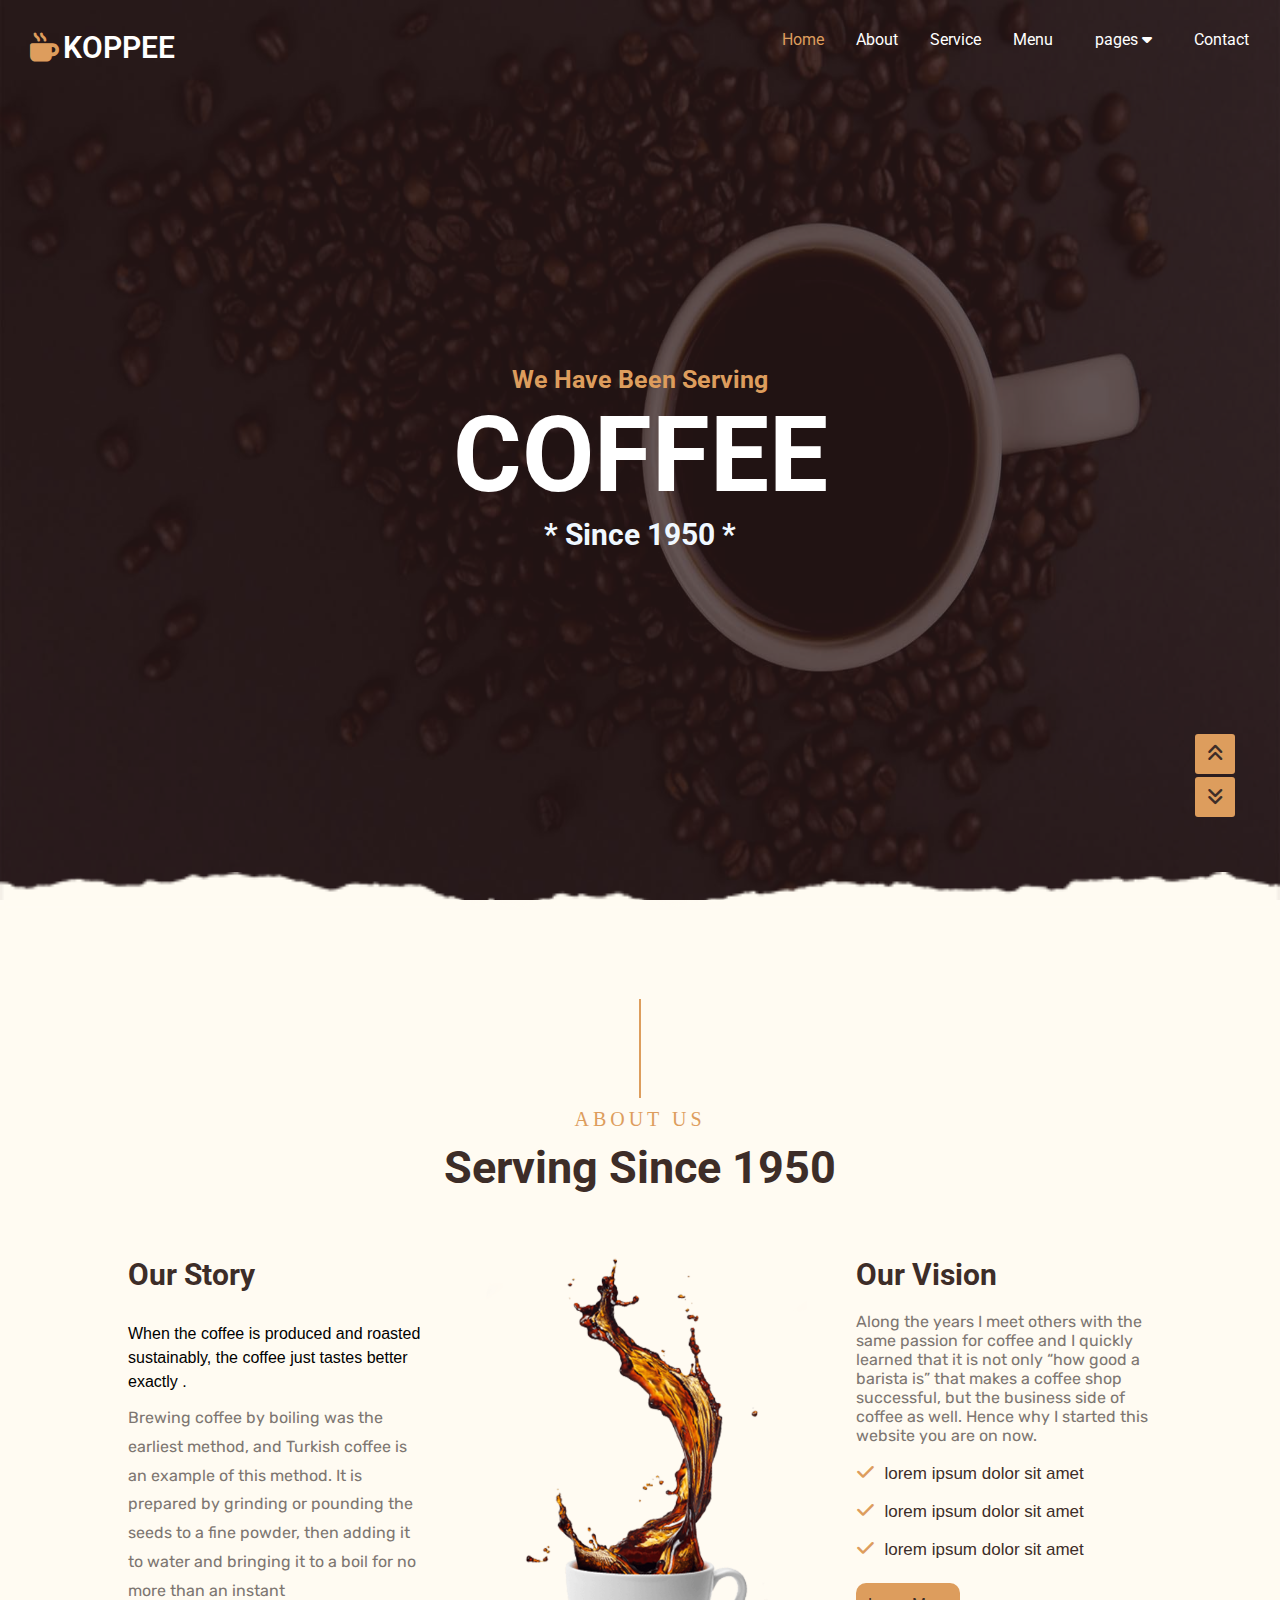
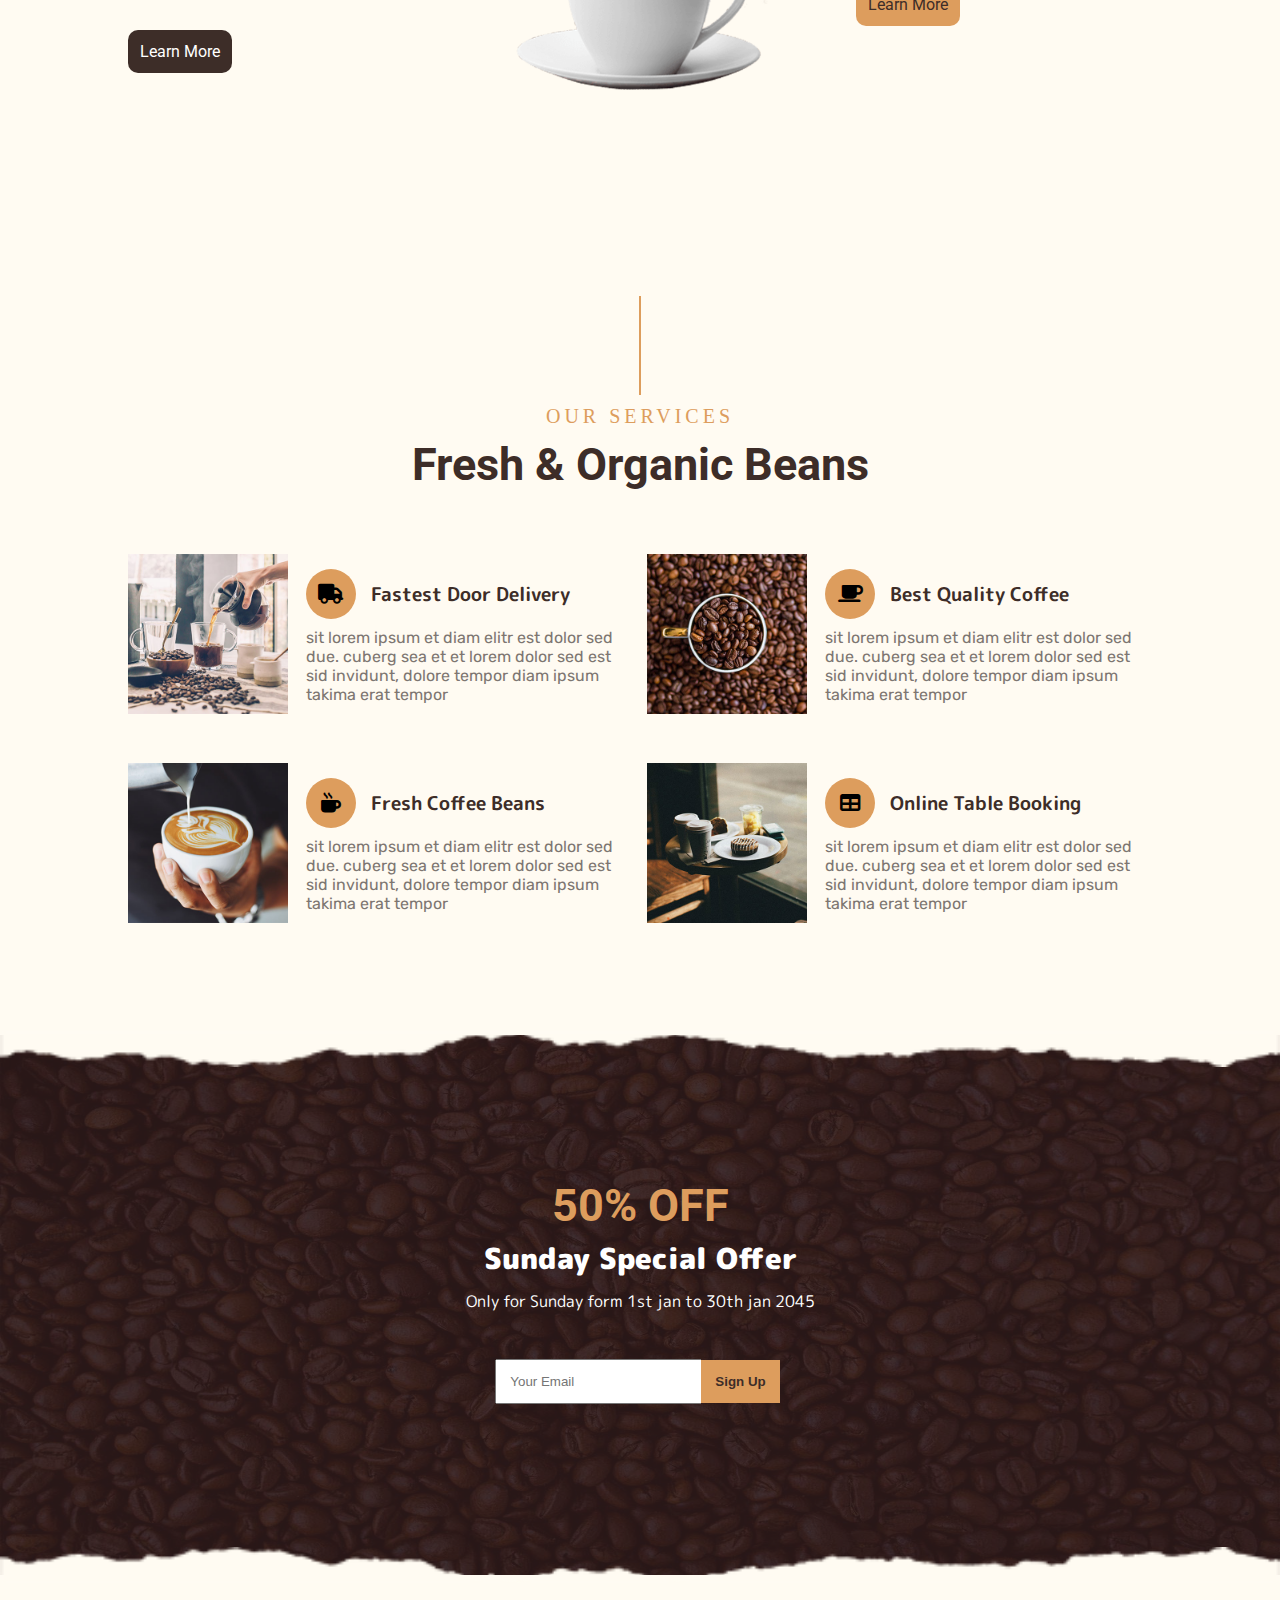
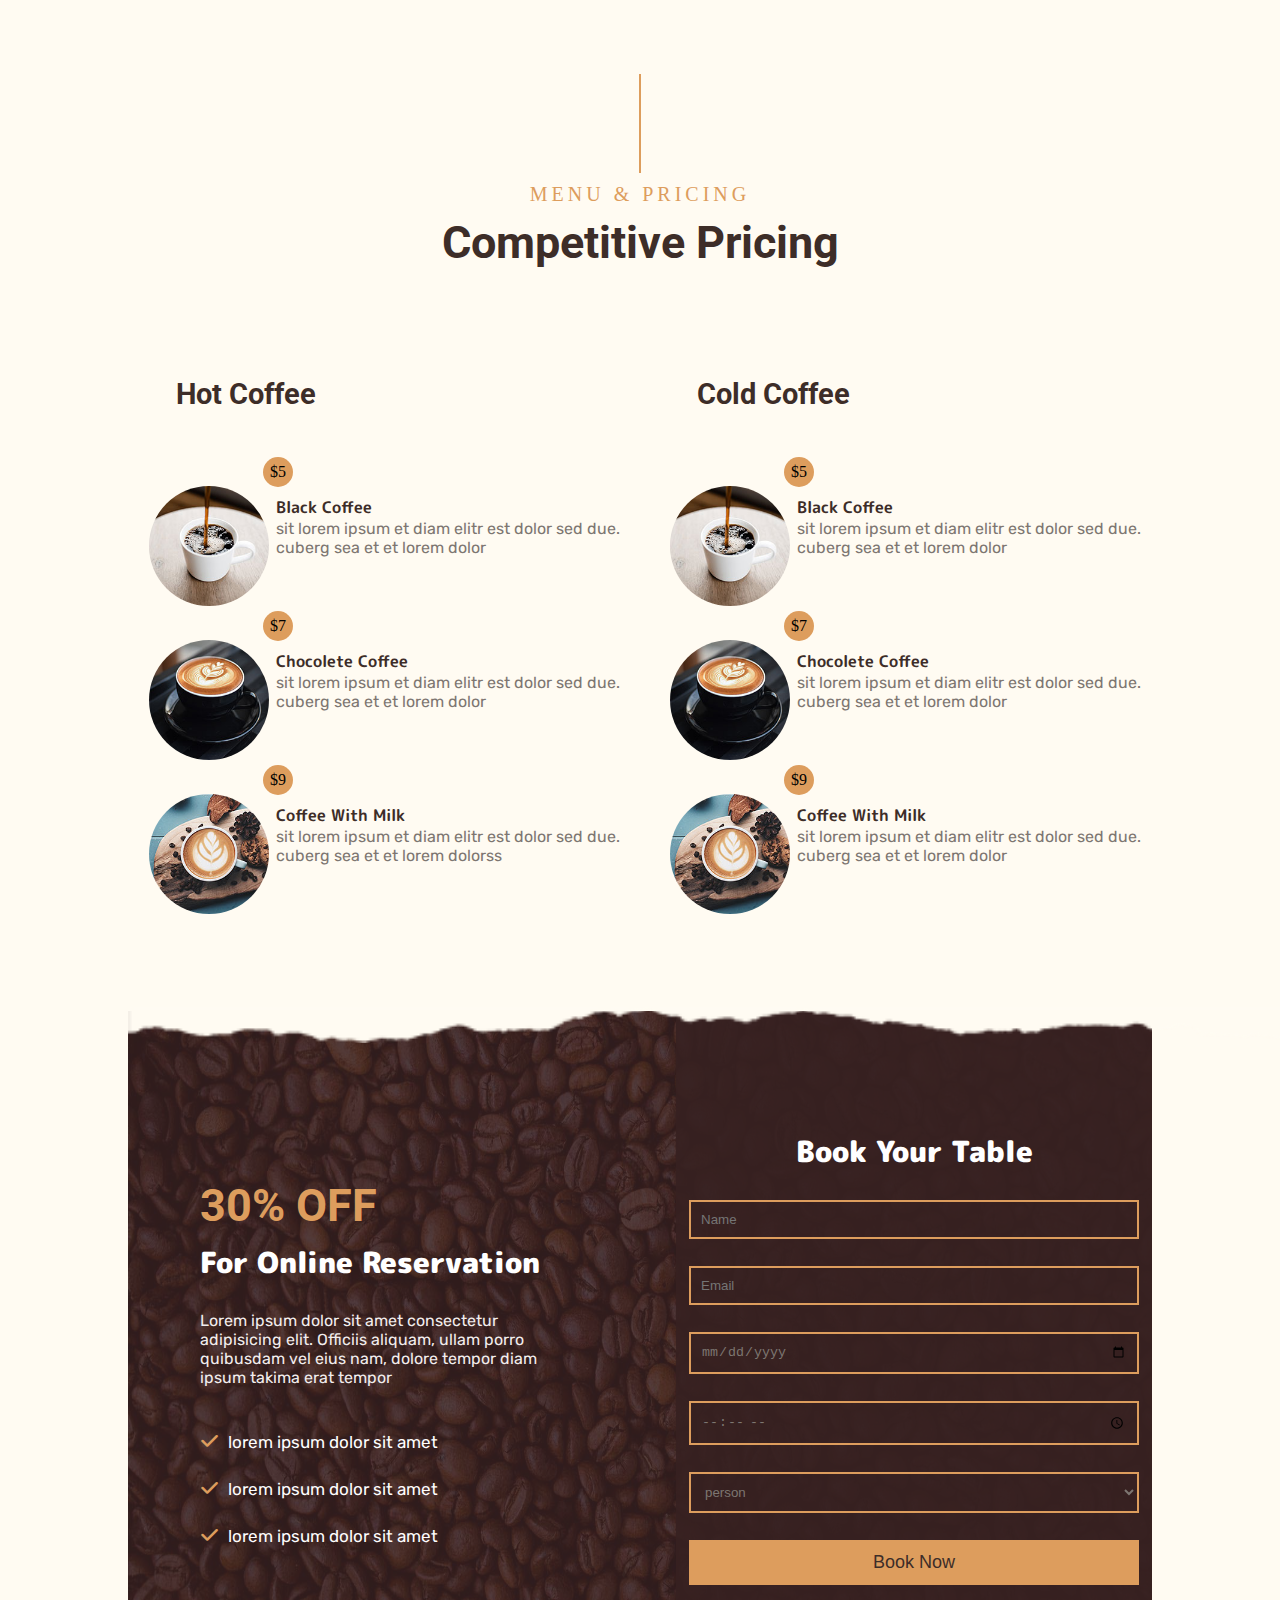
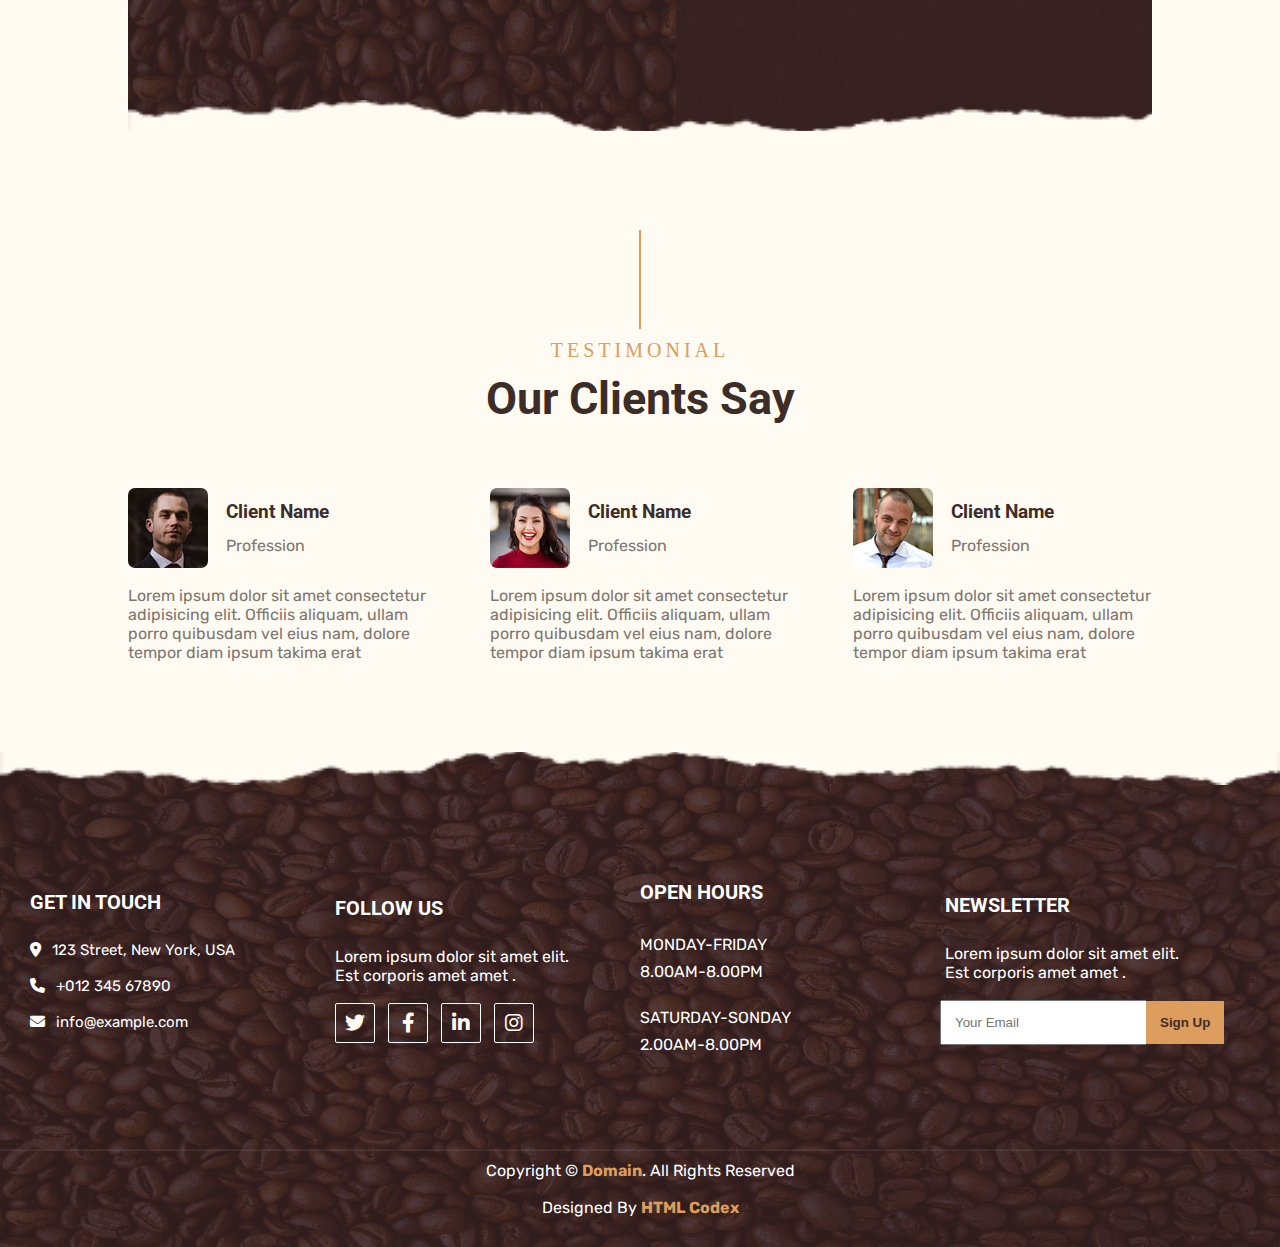
<file: index.html>
<!DOCTYPE html>
<html lang="en">
<head>
    <meta charset="UTF-8">
    <meta http-equiv="X-UA-Compatible" content="IE=edge">
    <meta name="viewport" content="width=device-width, initial-scale=1.0">
    <title>home</title>
    <link rel="preconnect" href="https://fonts.googleapis.com">   
    <link rel="preconnect" href="https://fonts.gstatic.com" crossorigin>
    <link href="https://fonts.googleapis.com/css2?family=Roboto:wght@700&display=swap" rel="stylesheet">
    <link rel="preconnect" href="https://fonts.googleapis.com">
    <link rel="preconnect" href="https://fonts.googleapis.com">
    <link rel="preconnect" href="https://fonts.gstatic.com" crossorigin>
    <link href="https://fonts.googleapis.com/css2?family=M+PLUS+Rounded+1c:wght@700&display=swap" rel="stylesheet">
    <link rel="preconnect" href="https://fonts.googleapis.com">
    <link rel="preconnect" href="https://fonts.gstatic.com" crossorigin>
    <link href="https://fonts.googleapis.com/css2?family=M+PLUS+Rounded+1c:wght@700&family=Rubik:wght@300&display=swap" rel="stylesheet">
    <link rel="stylesheet" href="./css/all.min.css">
    <link rel="stylesheet" href="./css/style.css">
</head>
<body>

   <!-- start header  -->
   <header> 
          <!-- start div==>background color of head -->
    <div class="bg">
       
    <!-- start nav -->
    <nav>
       <div class="logo">
        <i class="fa-solid fa-mug-hot"></i>
       <a href="#">Koppee</a>
      
       </div> 
       <input class="menu-icon" type="checkbox" id="check" />
       <label for="check">
           <i class="fas fa-bars fa-beat" id="bars"></i>
           <!-- <i class="fa-solid fa-xmark fa-beat-fade" id="cancel"></i> -->
       </label>
       
        <ul>
          <div class="ul-bg">
            <li><a class="mark" href="#">Home</a></li>
            <li><a href="about.html">About</a></li>
            <li><a href="service.html">Service</a></li>
            <li><a href="menu.html">Menu</a></li>
            <li class="list">
                <a class="saka" href="#">pages <i class="fa-solid fa-caret-down"></i></a>
                <div class="pages">
                    <p><a href="reservation.html">Reservation</a></p>
                   <p><a href="testimonial.html">Testimonial</a></p>
                </div>          
            </li>
            <li><a href="contact.html">Contact</a></li>
          </div>
        </ul>
      
    </nav>
    <!-- end nav -->
    <div class="introduction">
        <h3>we have been serving</h3>
        <h1>coffee</h1>
        <h2>* since 1950 *</h2>
    </div>
      
   

   
    </div>
    <!-- end div==>background color of head -->
    <div class="img_bottom">
      <img src="./img/overlay-bottom.png" alt="notfound">
     </div>
    
   </header>
   <!-- end header  -->
     <!-- start about section -->
   <section class="about">
    <!-- start about-us -->
    <div class="about_us repeat">
        <div class="col"></div>
        <p>about us</p>
        <h2>serving since 1950</h2>
    </div>
    <!-- end about-us -->
    <!-- start about_vision -->
    <div class="about_vision">
    <div class="our-story">
        <h3>our story</h3>
        <h4>When the coffee is produced and roasted sustainably, 
            the coffee just tastes better exactly . 
        </h4>
        <p>
            Brewing coffee by boiling was the earliest method, 
            and Turkish coffee is an example of this method.
             It is prepared by grinding or pounding the seeds to a fine powder,
              then adding it to water and bringing it to a boil for no more than an instant 
            
        </p>
        <a href="">learn more</a>
    </div>
    <div class="center">
        <img src="./img/about.png" alt="not found">
    </div>
    <div class="our-vision">
        <h3>our vision</h3>
        <p>
            Along the years I meet others with the same passion for coffee and I
             quickly learned that it is not only “how good a barista is” 
            that makes a coffee shop successful, but the business side of coffee as well.
            Hence why I started this website you are on now. 
        </p>
        <ul class="douple">
            <li><i class="fa-solid fa-check"></i>lorem ipsum dolor sit amet</li>
            <li><i class="fa-solid fa-check"></i>lorem ipsum dolor sit amet</li>
            <li><i class="fa-solid fa-check"></i>lorem ipsum dolor sit amet</li>
        </ul>
        <a href="">learn more</a>
     </div>
    </div>
   </section>
    <!-- end about section -->
    <!-- start service section -->
    <section class="service">
        <div class="service_us repeat">
            <div class="col"></div>
            <p>our services</p>
            <h2>fresh & organic beans</h2>
        </div>
        <div class="types">
                               <!-- start  row 1 in types -->
                    <div class="service-img">
                      <img src="./img/service-1.jpg" alt="">
                    </div>
                    
                  <div class="service-inform">
                    <div class="line1">
                    <i class="fa-solid fa-truck"></i>
                    <h3>fastest door delivery</h3>
                    </div>
                    <p>sit lorem ipsum et diam elitr est dolor sed due. cuberg sea et et lorem dolor sed est sid invidunt, dolore tempor diam ipsum takima erat tempor</p>
                  </div>     
                  
                    <div class="service-img">   
                       <img src="./img/service-2.jpg" alt="">
                    </div>
                    
                  <div class="service-inform">
                    <div class="line1">
                    <i class="fa-solid fa-mug-saucer"></i> 
                     <h3>best quality coffee</h3>
                   </div>
                   <p>sit lorem ipsum et diam elitr est dolor sed due. cuberg sea et et lorem dolor sed est sid invidunt, dolore tempor diam ipsum takima erat tempor</p>
                  </div>     
                  <!-- end  row 1 in types -->
                  <!-- start  row 2 in types service -->
                    <div class="service-img">
                     <img src="./img/service-3.jpg" alt="">
                    </div> 
                    
                   <div class="service-inform">
                    <div class="line1">     
                      <i class="fa-solid fa-mug-hot"></i>
                      <h3>fresh coffee beans</h3>
                     </div>
                     <p>sit lorem ipsum et diam elitr est dolor sed due. cuberg sea et et lorem dolor sed est sid invidunt, dolore tempor diam ipsum takima erat tempor</p>
                   </div>   
        
                   <div class="service-img">
                     <img src="./img/service-4.jpg" alt="">
                   </div>
                    
                    <div class="service-inform">
                      <div class="line1">
                        <i class="fa-solid fa-table"></i>
                       <h3>online table booking</h3>
                      </div>
                      <p>sit lorem ipsum et diam elitr est dolor sed due. cuberg sea et et lorem dolor sed est sid invidunt, dolore tempor diam ipsum takima erat tempor</p>
                    </div>    
                     <!-- end  row 2 in types service -->
        <!-- end service types -->
        </div>

       

        <div class="service-offer">
            <div class="bg-color">
             

              <div class="img_bottom">
                <img src="./img/overlay-top.png" alt="notfound">
               </div> 
                          <!-- start main offer -->
              <div class="main-offer">
                <div class="offer">
                    <h2>50% off</h2>
                    <h3>sunday special offer</h3>
                    <p>Only for Sunday form 1st jan to 30th jan 2045</p>
                </div>
                <div class="form-offer">
                 <form action="" >
                    <input class="email" type="email" placeholder="Your Email" required>
                    <input class="submit" type="submit" value="Sign Up">
                 </form>
                </div>
            </div>  
             <!-- end main offer -->
            
              
            </div>     
            <!-- end service offer -->
              <div class="img_top">
                <img src="./img/overlay-bottom.png" alt="notfound">
              </div>
        </div> 
        <!-- end div bg-color -->
       
    </section>
    <!-- end section service -->

    <!-- start section menu -->
    <section class="menu">

         <div class="repeat">
            <div class="col"></div>
            <p>menu & pricing</p>
            <h2>competitive pricing</h2>
         </div>
         <!-- start menu contant -->
       <div class="menu-contant">
          <div class="hot-coffee">
            <h3>hot coffee</h3>
          </div>
          <div class="cold-coffee">
            <h3>cold coffee</h3>
          </div>
          <!-- end row 1 -->
          <div class="img-coffee">
            <img src="./img/menu-1.jpg" alt="notfound">
            <div class="salary">$5</div>
          </div>

          <div class="lorem">
            <h4>black coffee</h4>
            <p>sit lorem ipsum et diam elitr est dolor sed due. cuberg sea et et lorem dolor</p>
          </div>

          <div class="img-coffee">
            <img src="./img/menu-1.jpg" alt="notfound">
            <div class="salary">$5</div>
          </div>

          <div class="lorem">
            <h4>black coffee</h4>
            <p>sit lorem ipsum et diam elitr est dolor sed due. cuberg sea et et lorem dolor</p>
          </div>

           <!-- end row2 -->
             
           <div class="img-coffee">
            <img src="./img/menu-2.jpg" alt="notfound">
            <div class="salary">$7</div>
          </div>

          <div class="lorem">
            <h4>chocolete coffee</h4>
            <p>sit lorem ipsum et diam elitr est dolor sed due. cuberg sea et et lorem dolor</p>
          </div>

          <div class="img-coffee">
            <img src="./img/menu-2.jpg" alt="notfound">
            <div class="salary">$7</div>
          </div>

          <div class="lorem">
            <h4>chocolete coffee</h4>
            <p>sit lorem ipsum et diam elitr est dolor sed due. cuberg sea et et lorem dolor</p>
          </div>
          <!-- end row 3 -->
          <div class="img-coffee">
            <img src="./img/menu-3.jpg" alt="notfound">
            <div class="salary">$9</div>
          </div>

          <div class="lorem">
            <h4>coffee with milk</h4>
            <p>sit lorem ipsum et diam elitr est dolor sed due. cuberg sea et et lorem dolorss</p>
          </div>

          <div class="img-coffee">
            <img src="./img/menu-3.jpg" alt="notfound">
            <div class="salary">$9</div>
          </div>

          <div class="lorem">
            <h4>coffee with milk</h4>
            <p>sit lorem ipsum et diam elitr est dolor sed due. cuberg sea et et lorem dolor</p>
          </div>
          <!-- end row 4 -->


       </div>
       <!-- end menu contant -->
    
    </section>
     <!-- end section menu -->

     <!-- start section pages -->
       
     <section class="main-pages">

      <!-- start reservation -->
      <div class="reservation">

         <!-- start bg-color2 -->
         <div class="bg-color2">
                 
          <div class="img_bottom">
            <img src="./img/overlay-top.png" alt="notfound">
           </div>
     
        <!-- <div class="img_bottom">
          <img src="./img/overlay-top.png" alt="notfound">
         </div>  -->
      
         <!-- start online reservation -->
        <div class="online-reservation">
                <!-- start container -->
            <div class="container">
              <h2>30% off</h2>
              <h3>for online reservation</h3>
              <p>Lorem ipsum dolor sit amet consectetur adipisicing elit. Officiis aliquam, ullam porro quibusdam vel eius nam, dolore tempor diam ipsum takima erat tempor </p>
              <ul class="douple">
                <li><i class="fa-solid fa-check"></i>lorem ipsum dolor sit amet</li>
                <li><i class="fa-solid fa-check"></i>lorem ipsum dolor sit amet</li>
                <li><i class="fa-solid fa-check"></i>lorem ipsum dolor sit amet</li>
            </ul>

            </div>
            <!-- end container -->
               
        </div>
        <!-- end online-reservation -->

                <!-- start form-reservation -->
        <div class="form-reservation">
          
          <h3>book your table</h3>
          <form action="">

           <div> <input type="text" placeholder="Name" required > </div>
           <div> <input type="email" placeholder="Email" required> </div>
           <div> <input type="date" placeholder="Date" value="Time"> </div>
           <div> <input type="time" placeholder="Time" value="Time"> </div>
           <div><select  >
            <option selected>person</option>
            <option class="opt">person 1</option>
            <option>person 2</option>
            <option>person 3</option>
            <option>person 4</option>
           </select>
          </div>
           <div> <input id="sub" type="submit" value="Book Now"> </div>

          </form>
  
        </div>
        <!-- end form-reservation -->

        
        <div class="img_top">
          <img src="./img/overlay-bottom.png" alt="notfound">
         </div>
      </div>
       <!-- end bg-color2 -->
      </div>
      <!-- end reservation -->
      <!-- start section Testimonial -->
      <div class="testimonial">
       
        <div class="repeat">
          <div class="col"></div>
          <p>testimonial</p>
          <h2>our clients say</h2>
       </div>
                   <!-- start our clinets div -->
        <div class="our-clients">
                         <!-- start div total ==> contain any client off three -->
          <div class="total">
            <div class="img-name">
              <img src="./img/testimonial-4.jpg" alt="">
              <div class="name">
                <h3>client name</h3>
                <p>profession</p>
              </div>
            </div>
            <p >Lorem ipsum dolor sit amet consectetur adipisicing elit. Officiis aliquam, ullam porro quibusdam vel eius nam, dolore tempor diam ipsum takima erat </p>
          </div>

          <!-- start div total ==> contain any client off three -->
          <div class="total">
            <div class="img-name">
              <img src="./img/testimonial-1.jpg" alt="">
              <div class="name">
                <h3>client name</h3>
                <p>profession</p>
              </div>
            </div>
            <p >Lorem ipsum dolor sit amet consectetur adipisicing elit. Officiis aliquam, ullam porro quibusdam vel eius nam, dolore tempor diam ipsum takima erat </p>
          </div>
                 <!-- start div total ==> contain any client off three -->
          <div class="total">
            <div class="img-name">
              <img src="./img/testimonial-2.jpg" alt="">
              <div class="name">
                <h3>client name</h3>
                <p>profession</p>
              </div>
            </div>
            <p >Lorem ipsum dolor sit amet consectetur adipisicing elit. Officiis aliquam, ullam porro quibusdam vel eius nam, dolore tempor diam ipsum takima erat </p>
          </div>
          <!-- end div total ==> contain any client off three -->

        </div>
        <!-- end our clinets div -->
      </div>
      <!-- end section Testimonial -->
     </section>
     <!-- end section pages -->
     <!-- start footer -->
     <footer id="down-arrow">
      
        <div class="bg-color2">
           <div class="img_bottom">
            <img src="./img/overlay-top.png" alt="notfound">
           </div>
          <!-- start container list==>foot -->
          <div class="foot">
            <div class="list list1">
              <h2>get in touch</h2>
              <ul>
                <li><i class="fa-solid fa-location-dot"></i> 123 Street, New York, USA</li>
                <li><i class="fa-solid fa-phone"></i> +012 345 67890</li>
                <li><i class="fa-solid fa-envelope"></i> info@example.com</li>
              </ul>
            </div>
            <div class="list list2">
              <h2>follow us</h2>
              <p>Lorem ipsum dolor sit amet  elit. Est corporis amet amet .</p>
              <div class="icons">

               <a href=""><i class="fa-brands fa-twitter"></i></a> 
               <a href=""><i class="fa-brands fa-facebook-f"></i></a>
               <a href=""><i class="fa-brands fa-linkedin-in"></i></a> 
               <a href=""><i class="fa-brands fa-instagram"></i></a> 
              </div>


            </div>
            <div class="list list3">
              <h2>open hours</h2>
              <ul>
                <li>MONDAY-FRIDAY</li>
                <li>8.00AM-8.00PM</li>
                <br>
                <li>SATURDAY-SONDAY</li>
                <li>2.00AM-8.00PM</li>
              </ul>
            </div>
            <div class="list list4">
              <h2>Newsletter</h2>
               <p>Lorem ipsum dolor sit amet  elit. Est corporis amet amet .</p>
               <div class="form-offer">
                <form action="" >
                   <input class="email" type="email" placeholder="Your Email" required>
                   <input class="submit" type="submit" value="Sign Up">
                </form>
               </div>
            </div>
          </div>
          <hr>
             <!--end foot  -->
             <div class="end">
              <p>copyright &copy; <span>Domain</span>. all rights reserved</p>
              <p>designed by <span>HTML codex</span></p>
             </div>
        </div>

    <!-- end bg-color2 -->


     </footer>
     <!-- end footer -->

          <!-- botton arrows -->
     <div class="arrows">
      <div class="comeback-botton">
       <a href="index.html">
         <i class="fa-solid fa-angles-up fa-beat fa-xs"></i>
       </a>
      </div>

     <div class="down">
       <a href="#down-arrow">
        <i class="fa-solid fa-angles-down fa-beat fa-xs"></i>
       </a>
     </div>

     </div> 
    <!-- botton arrows -->
</body>
</html>
</file>
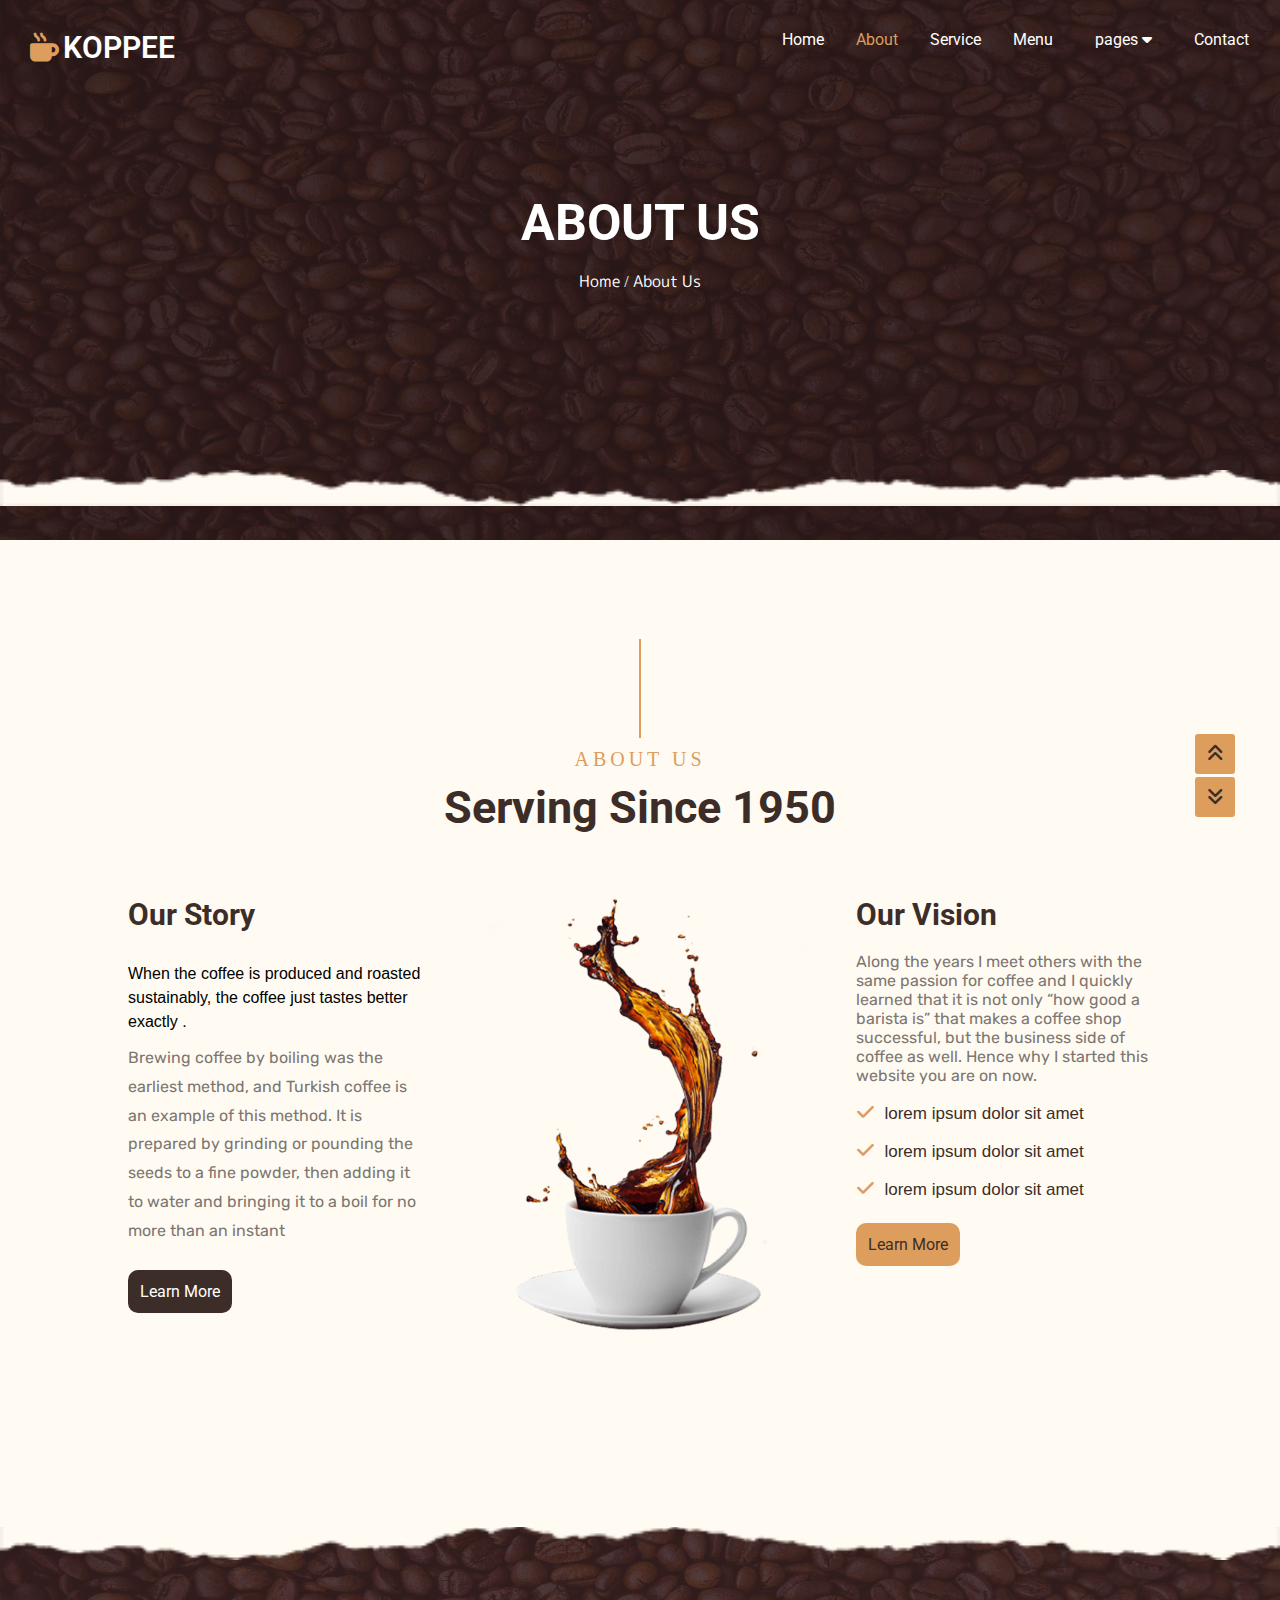
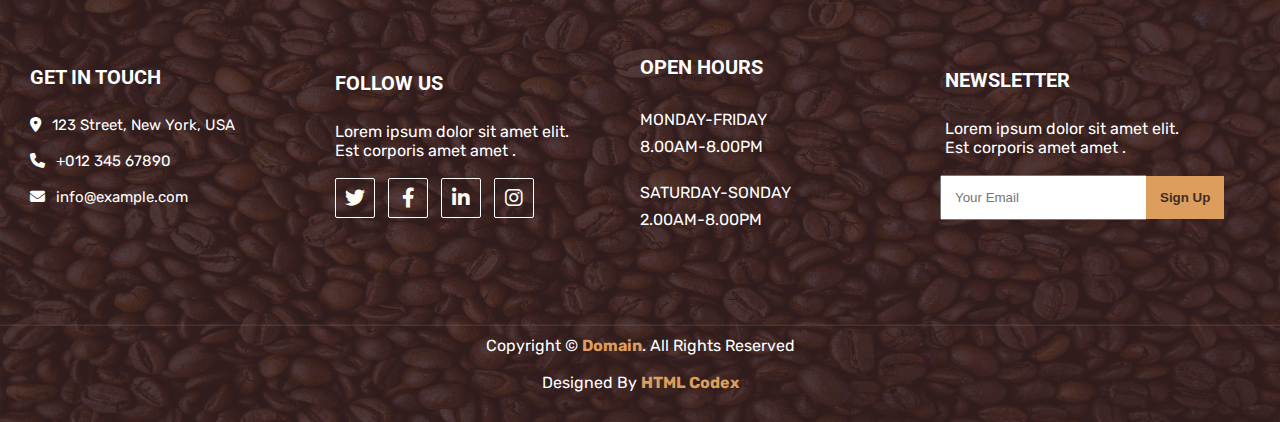
<file: about.html>
<!DOCTYPE html>
<html lang="en">
<head>
    <meta charset="UTF-8">
    <meta http-equiv="X-UA-Compatible" content="IE=edge">
    <meta name="viewport" content="width=device-width, initial-scale=1.0">
    <title>about</title>

          <!-- google fonts -->
    <link rel="preconnect" href="https://fonts.googleapis.com">   
    <link rel="preconnect" href="https://fonts.gstatic.com" crossorigin>
    <link href="https://fonts.googleapis.com/css2?family=Roboto:wght@700&display=swap" rel="stylesheet">
    <link href="https://fonts.googleapis.com/css2?family=M+PLUS+Rounded+1c:wght@700&display=swap" rel="stylesheet">
    <link href="https://fonts.googleapis.com/css2?family=M+PLUS+Rounded+1c:wght@700&family=Rubik:wght@300&display=swap" rel="stylesheet">
                <!-- icons file  -->
    <link rel="stylesheet" href="./css/all.min.css">
              
    <link rel="stylesheet" href="./css/style.css">
</head>
<body>

    <div class="navBar">
        <div class="bg-color2">
            <nav>
                <div class="logo">
                 <i class="fa-solid fa-mug-hot"></i>
                <a href="#">Koppee</a>
               
                </div> 
                <input class="menu-icon" type="checkbox" id="check" />
                <label for="check">
                    <i class="fas fa-bars fa-beat" id="bars"></i>
                    <!-- <i class="fa-solid fa-xmark fa-beat-fade" id="cancel"></i> -->
                </label>
                 <ul>
                    <div class="ul-bg">
                     <li><a href="index.html">Home</a></li>
                     <li><a class="mark" href="about.html">About</a></li>
                     <li><a href="service.html">Service</a></li>
                     <li><a href="menu.html">Menu</a></li>
                     <li class="list">
                         <a class="saka" href="#">pages <i class="fa-solid fa-caret-down"></i></a>
                         <div class="pages">
                             <p><a href="reservation.html">Reservation</a></p>
                            <p><a href="testimonial.html">Testimonial</a></p>
                         </div>          
                     </li>
                     <li><a href="contact.html">Contact</a></li>
                    </div>
                 </ul>

             </nav>


             <div class="bars">
                <h1>about us</h1>
                <a href="index.html">home</a>
                <span> / </span>
                <a href="about.html">about us</a>
             </div>

            <div class="img_top">
                <img src="./img/overlay-bottom.png" alt="notfound">
              </div>
        </div>
    </div>



         <!-- start about section -->
   <section class="about">
    <!-- start about-us -->
    <div class="about_us repeat">
        <div class="col"></div>
        <p>about us</p>
        <h2>serving since 1950</h2>
    </div>
    <!-- end about-us -->
    <!-- start about_vision -->
    <div class="about_vision">
    <div class="our-story">
        <h3>our story</h3>
        <h4>When the coffee is produced and roasted sustainably, 
            the coffee just tastes better exactly . 
        </h4>
        <p>
            Brewing coffee by boiling was the earliest method, 
            and Turkish coffee is an example of this method.
             It is prepared by grinding or pounding the seeds to a fine powder,
              then adding it to water and bringing it to a boil for no more than an instant 
            
        </p>
        <a href="">learn more</a>
    </div>
    <div class="center">
        <img src="./img/about.png" alt="not found">
    </div>
    <div class="our-vision">
        <h3>our vision</h3>
        <p>
            Along the years I meet others with the same passion for coffee and I
             quickly learned that it is not only “how good a barista is” 
            that makes a coffee shop successful, but the business side of coffee as well.
            Hence why I started this website you are on now. 
        </p>
        <ul class="douple">
            <li><i class="fa-solid fa-check"></i>lorem ipsum dolor sit amet</li>
            <li><i class="fa-solid fa-check"></i>lorem ipsum dolor sit amet</li>
            <li><i class="fa-solid fa-check"></i>lorem ipsum dolor sit amet</li>
        </ul>
        <a href="">learn more</a>
     </div>
    </div>
   </section>
    <!-- end about section -->


    <footer id="down-arrow">
      
        <div class="bg-color2">
           <div class="img_bottom">
            <img src="./img/overlay-top.png" alt="notfound">
           </div>
          <!-- start container list==>foot -->
          <div class="foot">
            <div class="list list1">
              <h2>get in touch</h2>
              <ul>
                <li><i class="fa-solid fa-location-dot"></i> 123 Street, New York, USA</li>
                <li><i class="fa-solid fa-phone"></i> +012 345 67890</li>
                <li><i class="fa-solid fa-envelope"></i> info@example.com</li>
              </ul>
            </div>
            <div class="list list2">
              <h2>follow us</h2>
              <p>Lorem ipsum dolor sit amet  elit. Est corporis amet amet .</p>
              <div class="icons">

               <a href=""><i class="fa-brands fa-twitter"></i></a> 
               <a href=""><i class="fa-brands fa-facebook-f"></i></a>
               <a href=""><i class="fa-brands fa-linkedin-in"></i></a> 
               <a href=""><i class="fa-brands fa-instagram"></i></a> 
              </div>


            </div>
            <div class="list list3">
              <h2>open hours</h2>
              <ul>
                <li>MONDAY-FRIDAY</li>
                <li>8.00AM-8.00PM</li>
                <br>
                <li>SATURDAY-SONDAY</li>
                <li>2.00AM-8.00PM</li>
              </ul>
            </div>
            <div class="list list4">
              <h2>Newsletter</h2>
               <p>Lorem ipsum dolor sit amet  elit. Est corporis amet amet .</p>
               <div class="form-offer">
                <form action="" >
                   <input class="email" type="email" placeholder="Your Email" required>
                   <input class="submit" type="submit" value="Sign Up">
                </form>
               </div>
            </div>
          </div>
          <hr>
             <!--end foot  -->
             <div class="end">
              <p>copyright &copy; <span>Domain</span>. all rights reserved</p>
              <p>designed by <span>HTML codex</span></p>
             </div>
        </div>

    <!-- end bg-color2 -->


     </footer>
     <!-- end footer -->
               <!-- botton arrows -->
               <div class="arrows">
                <div class="comeback-botton">
                 <a href="about.html">
                   <i class="fa-solid fa-angles-up fa-beat fa-xs"></i>
                 </a>
                </div>
          
               <div class="down">
                 <a href="#down-arrow">
                  <i class="fa-solid fa-angles-down fa-beat fa-xs"></i>
                 </a>
               </div>
          
               </div> 
              <!-- botton arrows -->
    
</body>
</html>
</file>
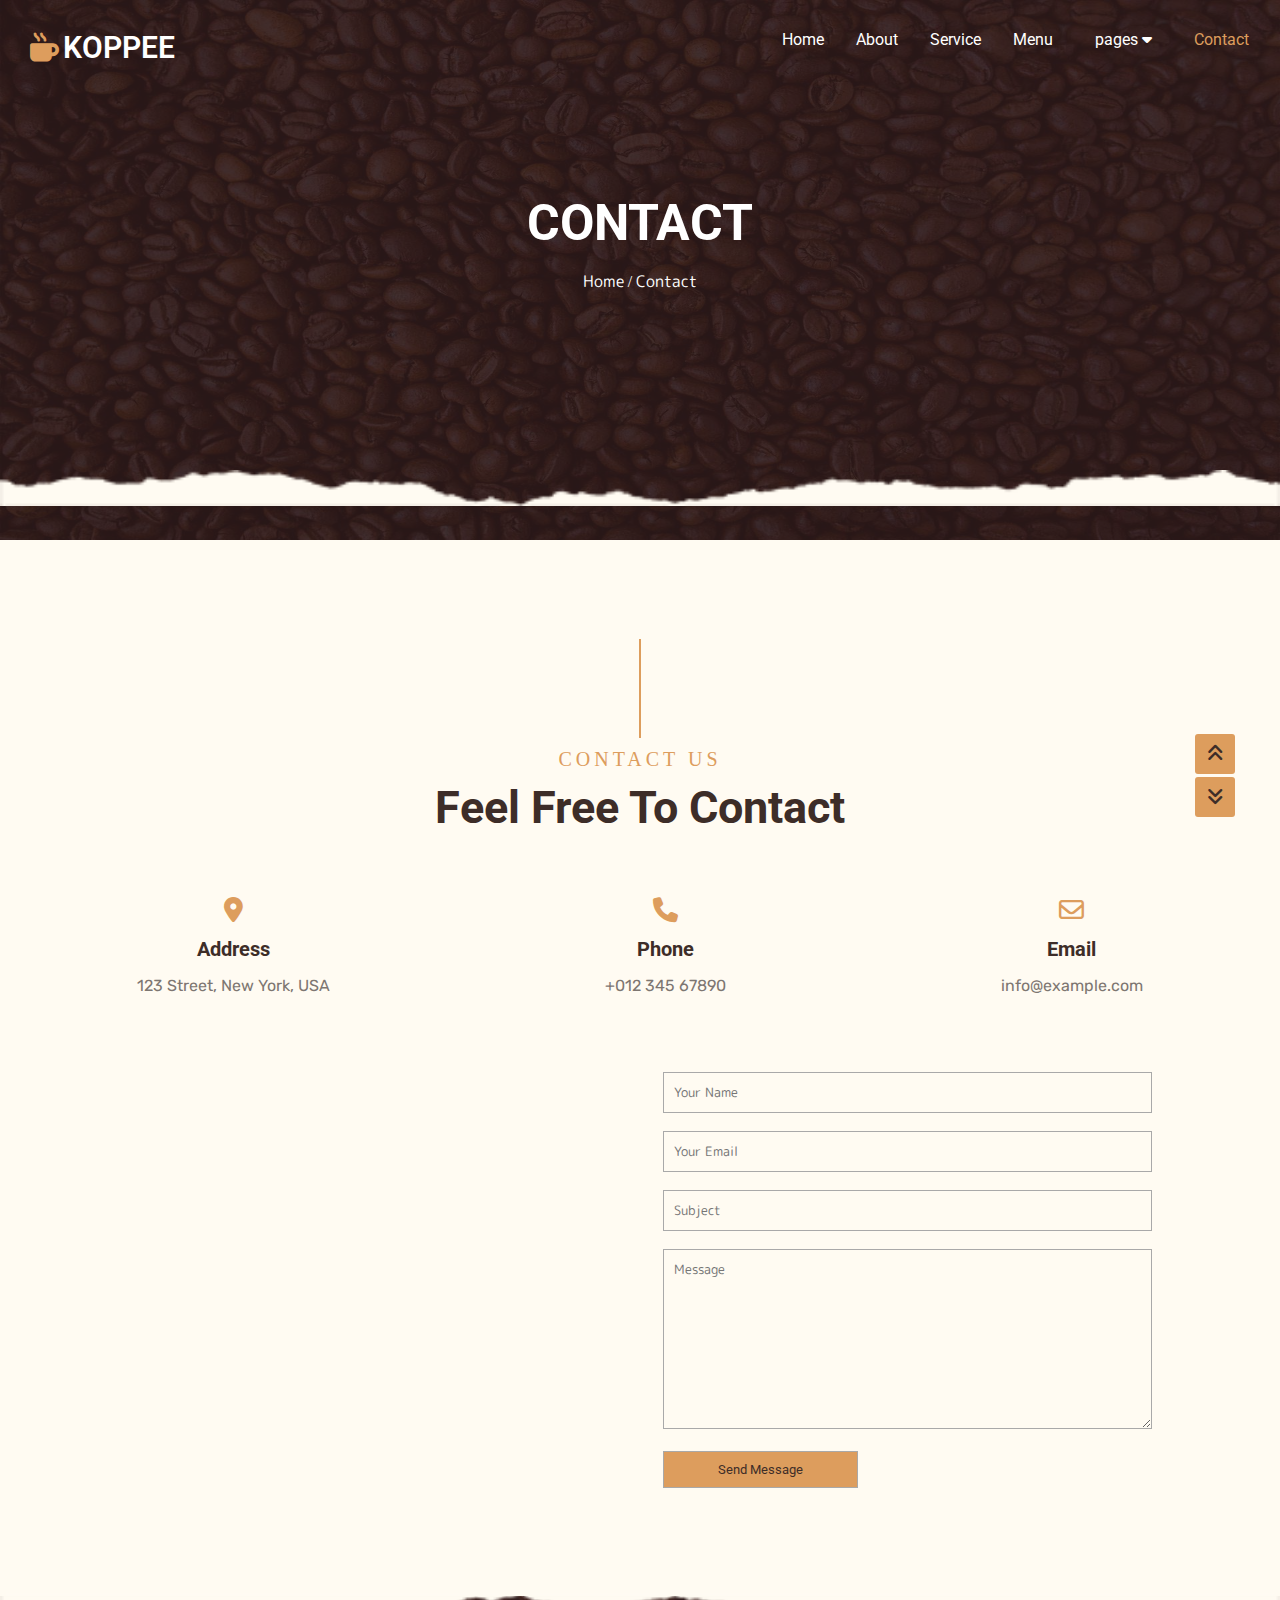
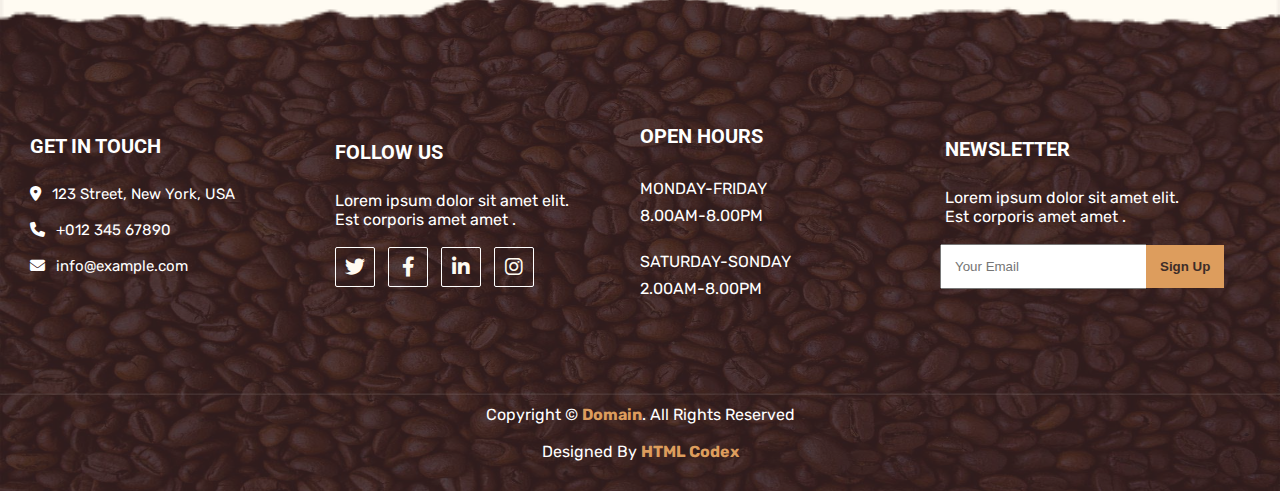
<file: contact.html>
<!DOCTYPE html>
<html lang="en">
<head>
    <meta charset="UTF-8">
    <meta http-equiv="X-UA-Compatible" content="IE=edge">
    <meta name="viewport" content="width=device-width, initial-scale=1.0">
    <title>Contact</title>
          <!-- google fonts -->
          <link rel="preconnect" href="https://fonts.googleapis.com">   
          <link rel="preconnect" href="https://fonts.gstatic.com" crossorigin>
          <link href="https://fonts.googleapis.com/css2?family=Roboto:wght@700&display=swap" rel="stylesheet">
          <link href="https://fonts.googleapis.com/css2?family=M+PLUS+Rounded+1c:wght@700&display=swap" rel="stylesheet">
          <link href="https://fonts.googleapis.com/css2?family=M+PLUS+Rounded+1c:wght@700&family=Rubik:wght@300&display=swap" rel="stylesheet">
                      <!-- icons file  -->
          <link rel="stylesheet" href="./css/all.min.css">
                    
          <link rel="stylesheet" href="./css/style.css">
</head>
<body>

    <div class="navBar">
        <div class="bg-color2">
            <nav>
                <div class="logo">
                 <i class="fa-solid fa-mug-hot"></i>
                <a href="#">Koppee</a>
               
                </div> 
                <input class="menu-icon" type="checkbox" id="check" />
                <label for="check">
                    <i class="fas fa-bars fa-beat" id="bars"></i>
                    <!-- <i class="fa-solid fa-xmark fa-beat-fade" id="cancel"></i> -->
                </label>
                 <ul>
                  <div class="ul-bg">
                     <li><a href="index.html">Home</a></li>
                     <li><a href="about.html">About</a></li>
                     <li><a href="service.html">Service</a></li>
                     <li><a href="menu.html">Menu</a></li>
                     <li class="list">
                         <a class="saka" href="#">pages <i class="fa-solid fa-caret-down"></i></a>
                         <div class="pages">
                             <p><a  href="reservation.html">Reservation</a></p>
                            <p><a class="mark" href="testimonial.html">Testimonial</a></p>
                         </div>          
                     </li>
                     <li><a class="mark" href="contact.html">Contact</a></li>
                    </div>
                 </ul>
             </nav>


             <div class="bars">
                <h1>contact</h1>
                <a href="index.html">home</a>
                <span> / </span>
                <a href="contact.html">contact</a>
             </div>

            <div class="img_top">
                <img src="./img/overlay-bottom.png" alt="notfound">
              </div>
        </div>
    </div>

    <!-- end navbar -->

        <section class="contact">
            <div class="repeat">
                <div class="col"></div>
                <p>contact us</p>
                <h2>feel free to contact</h2>
             </div>
             <!-- start connecting  -->
             <div class="connecting">
                <div class="conctlist">
                <ul>
                    <li><i class="fa-solid fa-location-dot"></i></li>
                    <li><h3>address</h3></li>
                    <li><p>123 Street, New York, USA</p></li>
                </ul>
              </div>
              <div class="conctlist">
                <ul>
                    <li><i class="fa-solid fa-phone"></i></li>
                    <li><h3>phone</h3></li>
                    <li><p>+012 345 67890</p></li>
                </ul>
              </div>
              <div class="conctlist">
                <ul>
                    <li><i class="fa-regular fa-envelope"></i></li>
                    <li><h3>email</h3></li>
                    <li><p>info@example.com</p></li>
                </ul>
              </div>
             </div>
              <!-- end connecting  -->

              <!-- start us div ==> location and feedback -->
              <div class="us">
                <div class="location">

                        <iframe src="https://www.google.com/maps/embed?pb=!1m18!1m12!1m3!1d52906432.34498501!2d-161.63889906493165!3d35.967700231148406!2m3!1f0!2f0!3f0!3m2!1i1024!2i768!4f13.1!3m3!1m2!1s0x54eab584e432360b%3A0x1c3bb99243deb742!2sUnited%20States!5e0!3m2!1sen!2seg!4v1702741895622!5m2!1sen!2seg"  allowfullscreen="" loading="lazy" referrerpolicy="no-referrer-when-downgrade"></iframe>
                </div>

                <div class="feedback">

                        <form action="">
                          <div>  <input type="text" placeholder="your name"></div>
                           <div> <input type="email" placeholder="your email"></div>
                           <div> <input type="text" placeholder="subject"> </div>
                           <div> <textarea name="" id=""  placeholder="message"></textarea></div>
                           <div> <input id="sub" type="submit" value="send message"></div>
                        </form>
                    
                </div>

              </div>
        </section>

     
    <footer id="down-arrow">
      
        <div class="bg-color2">
           <div class="img_bottom">
            <img src="./img/overlay-top.png" alt="notfound">
           </div>
          <!-- start container list==>foot -->
          <div class="foot">
            <div class="list list1">
              <h2>get in touch</h2>
              <ul>
                <li><i class="fa-solid fa-location-dot"></i> 123 Street, New York, USA</li>
                <li><i class="fa-solid fa-phone"></i> +012 345 67890</li>
                <li><i class="fa-solid fa-envelope"></i> info@example.com</li>
              </ul>
            </div>
            <div class="list list2">
              <h2>follow us</h2>
              <p>Lorem ipsum dolor sit amet  elit. Est corporis amet amet .</p>
              <div class="icons">

               <a href=""><i class="fa-brands fa-twitter"></i></a> 
               <a href=""><i class="fa-brands fa-facebook-f"></i></a>
               <a href=""><i class="fa-brands fa-linkedin-in"></i></a> 
               <a href=""><i class="fa-brands fa-instagram"></i></a> 
              </div>


            </div>
            <div class="list list3">
              <h2>open hours</h2>
              <ul>
                <li>MONDAY-FRIDAY</li>
                <li>8.00AM-8.00PM</li>
                <br>
                <li>SATURDAY-SONDAY</li>
                <li>2.00AM-8.00PM</li>
              </ul>
            </div>
            <div class="list list4">
              <h2>Newsletter</h2>
               <p>Lorem ipsum dolor sit amet  elit. Est corporis amet amet .</p>
               <div class="form-offer">
                <form action="" >
                   <input class="email" type="email" placeholder="Your Email" required>
                   <input class="submit" type="submit" value="Sign Up">
                </form>
               </div>
            </div>
          </div>
          <hr>
             <!--end foot  -->
             <div class="end">
              <p>copyright &copy; <span>Domain</span>. all rights reserved</p>
              <p>designed by <span>HTML codex</span></p>
             </div>
        </div>

    <!-- end bg-color2 -->


     </footer>
     <!-- end footer -->

               <!-- botton arrows -->
               <div class="arrows">
                <div class="comeback-botton">
                 <a href="contact.html">
                   <i class="fa-solid fa-angles-up fa-beat fa-xs"></i>
                 </a>
                </div>
          
               <div class="down">
                 <a href="#down-arrow">
                  <i class="fa-solid fa-angles-down fa-beat fa-xs"></i>
                 </a>
               </div>
          
               </div> 
              <!-- botton arrows -->
    
</body>
</html>
</file>
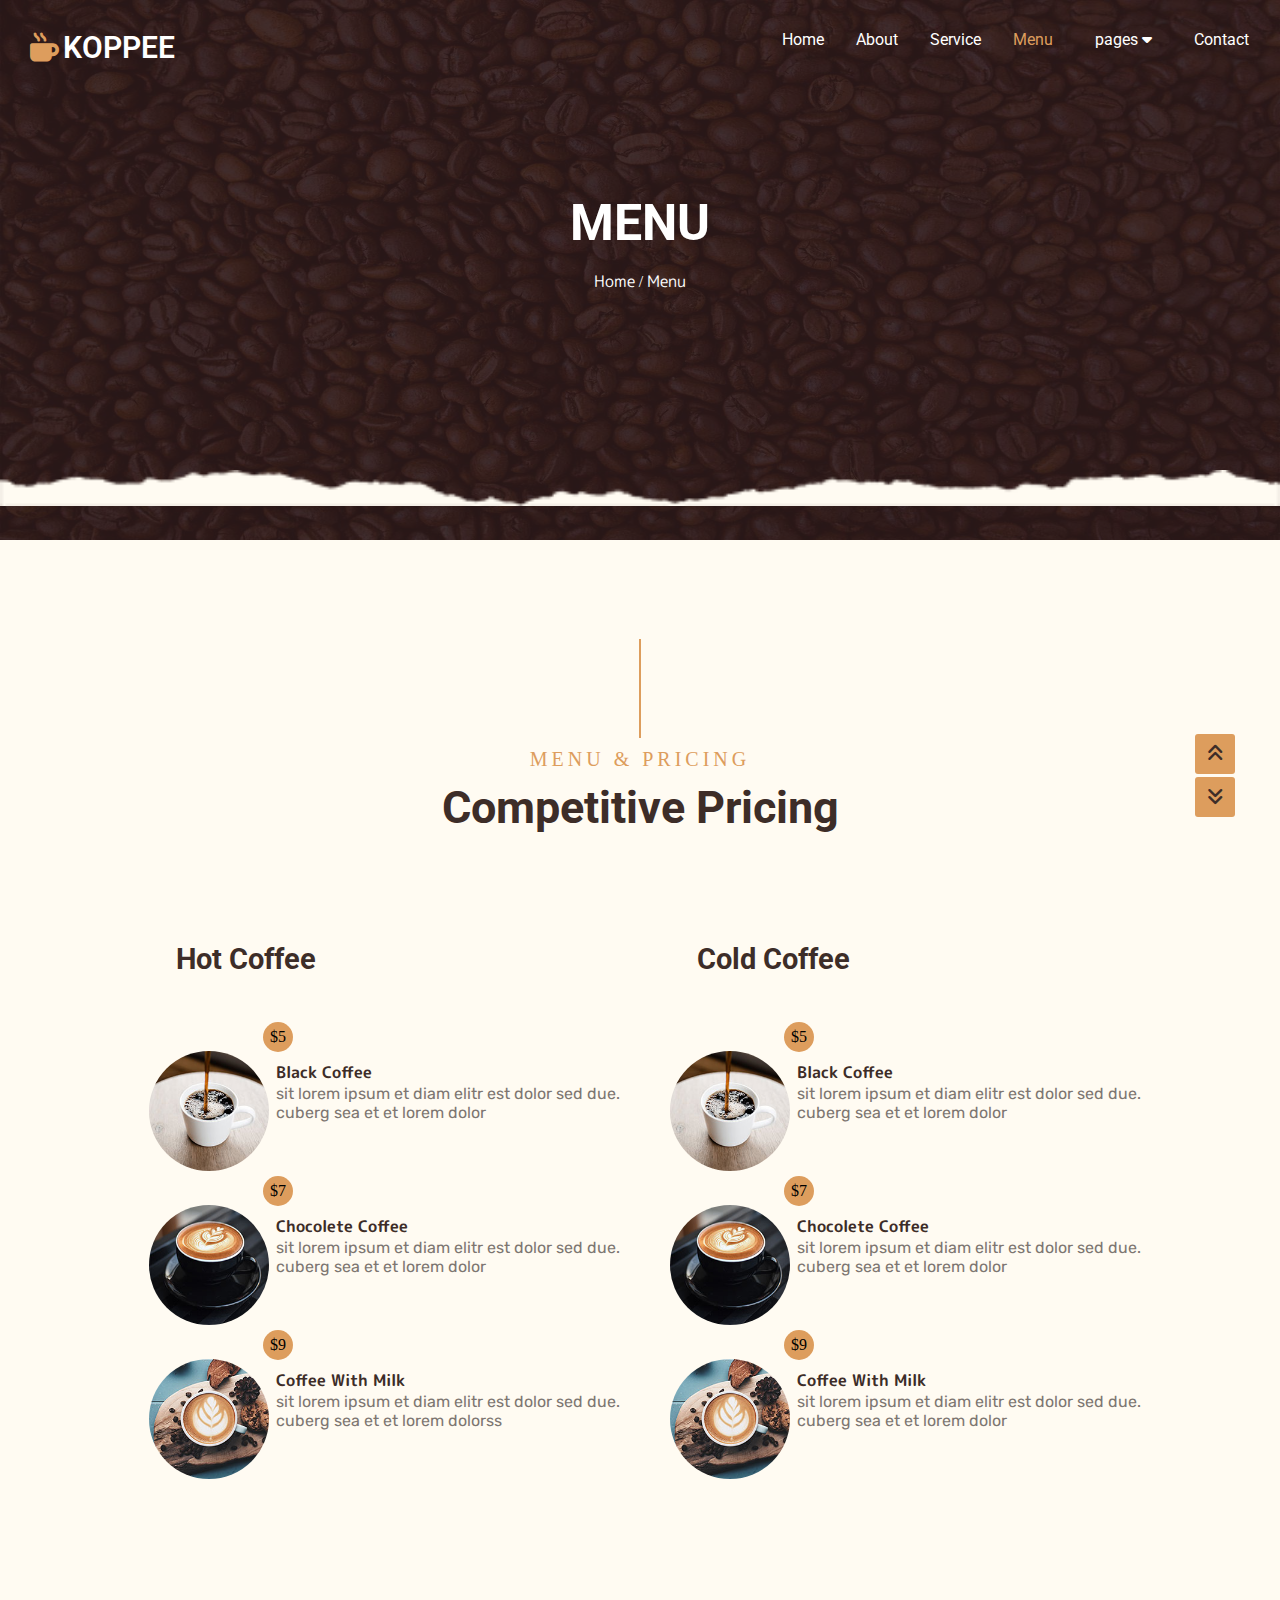
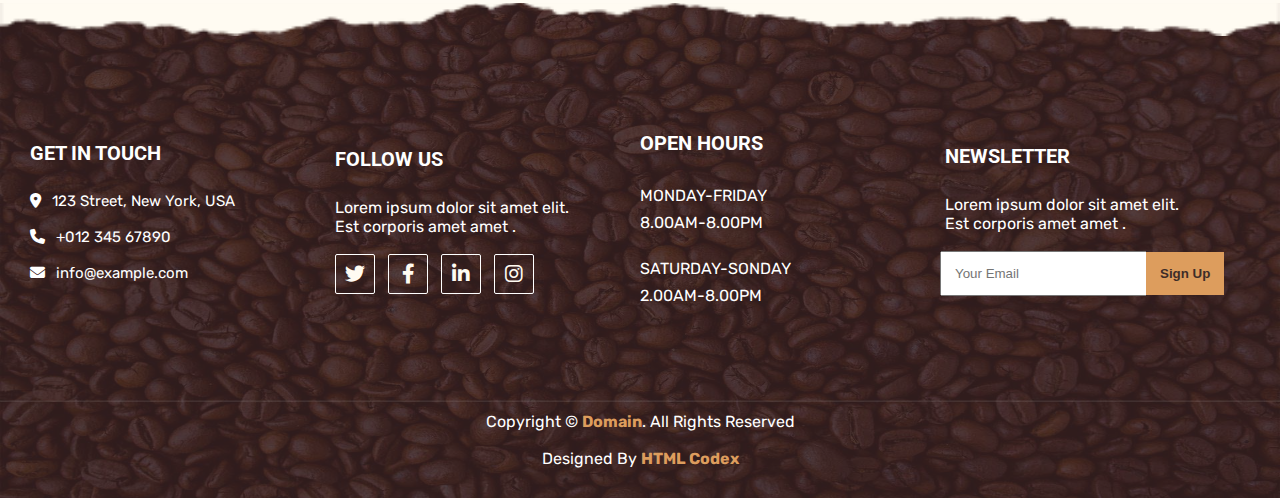
<file: menu.html>
<!DOCTYPE html>
<html lang="en">
<head>
    <meta charset="UTF-8">
    <meta http-equiv="X-UA-Compatible" content="IE=edge">
    <meta name="viewport" content="width=device-width, initial-scale=1.0">
    <title>menu</title>
            <!-- google fonts -->
            <link rel="preconnect" href="https://fonts.googleapis.com">   
            <link rel="preconnect" href="https://fonts.gstatic.com" crossorigin>
            <link href="https://fonts.googleapis.com/css2?family=Roboto:wght@700&display=swap" rel="stylesheet">
            <link href="https://fonts.googleapis.com/css2?family=M+PLUS+Rounded+1c:wght@700&display=swap" rel="stylesheet">
            <link href="https://fonts.googleapis.com/css2?family=M+PLUS+Rounded+1c:wght@700&family=Rubik:wght@300&display=swap" rel="stylesheet">
                        <!-- icons file  -->
            <link rel="stylesheet" href="./css/all.min.css">
                      
            <link rel="stylesheet" href="./css/style.css">
</head>
<body>
    <div class="navBar">
        <div class="bg-color2">
            <nav>
                <div class="logo">
                 <i class="fa-solid fa-mug-hot"></i>
                <a href="#">Koppee</a>
               
                </div> 
                <input class="menu-icon" type="checkbox" id="check" />
                <label for="check">
                    <i class="fas fa-bars fa-beat" id="bars"></i>
                    <!-- <i class="fa-solid fa-xmark fa-beat-fade" id="cancel"></i> -->
                </label>
                 <ul>
                  <div class="ul-bg">
                     <li><a href="index.html">Home</a></li>
                     <li><a href="about.html">About</a></li>
                     <li><a href="service.html">Service</a></li>
                     <li><a class="mark" href="menu.html">Menu</a></li>
                     <li class="list">
                         <a class="saka" href="#">pages <i class="fa-solid fa-caret-down"></i></a>
                         <div class="pages">
                             <p><a href="reservation.html">Reservation</a></p>
                            <p><a href="testimonial.html">Testimonial</a></p>
                         </div>          
                     </li>
                     <li><a href="contact.html">Contact</a></li>
                  </div>
                 </ul>
             </nav>


             <div class="bars">
                <h1>menu</h1>
                <a href="index.html">home</a>
                <span> / </span>
                <a href="menu.html">menu</a>
             </div>

            <div class="img_top">
                <img src="./img/overlay-bottom.png" alt="notfound">
              </div>
        </div>
    </div>


        <!-- start section menu -->
        <section class="menu">

            <div class="repeat">
               <div class="col"></div>
               <p>menu & pricing</p>
               <h2>competitive pricing</h2>
            </div>
            <!-- start menu contant -->
          <div class="menu-contant">
             <div class="hot-coffee">
               <h3>hot coffee</h3>
             </div>
             <div class="cold-coffee">
               <h3>cold coffee</h3>
             </div>
             <!-- end row 1 -->
             <div class="img-coffee">
               <img src="./img/menu-1.jpg" alt="notfound">
               <div class="salary">$5</div>
             </div>
   
             <div class="lorem">
               <h4>black coffee</h4>
               <p>sit lorem ipsum et diam elitr est dolor sed due. cuberg sea et et lorem dolor</p>
             </div>
   
             <div class="img-coffee">
               <img src="./img/menu-1.jpg" alt="notfound">
               <div class="salary">$5</div>
             </div>
   
             <div class="lorem">
               <h4>black coffee</h4>
               <p>sit lorem ipsum et diam elitr est dolor sed due. cuberg sea et et lorem dolor</p>
             </div>
   
              <!-- end row2 -->
                
              <div class="img-coffee">
               <img src="./img/menu-2.jpg" alt="notfound">
               <div class="salary">$7</div>
             </div>
   
             <div class="lorem">
               <h4>chocolete coffee</h4>
               <p>sit lorem ipsum et diam elitr est dolor sed due. cuberg sea et et lorem dolor</p>
             </div>
   
             <div class="img-coffee">
               <img src="./img/menu-2.jpg" alt="notfound">
               <div class="salary">$7</div>
             </div>
   
             <div class="lorem">
               <h4>chocolete coffee</h4>
               <p>sit lorem ipsum et diam elitr est dolor sed due. cuberg sea et et lorem dolor</p>
             </div>
             <!-- end row 3 -->
             <div class="img-coffee">
               <img src="./img/menu-3.jpg" alt="notfound">
               <div class="salary">$9</div>
             </div>
   
             <div class="lorem">
               <h4>coffee with milk</h4>
               <p>sit lorem ipsum et diam elitr est dolor sed due. cuberg sea et et lorem dolorss</p>
             </div>
   
             <div class="img-coffee">
               <img src="./img/menu-3.jpg" alt="notfound">
               <div class="salary">$9</div>
             </div>
   
             <div class="lorem">
               <h4>coffee with milk</h4>
               <p>sit lorem ipsum et diam elitr est dolor sed due. cuberg sea et et lorem dolor</p>
             </div>
             <!-- end row 4 -->
   
   
          </div>
          <!-- end menu contant -->
       
       </section>
        <!-- end section menu -->
    











    
    <footer id="down-arrow">
      
        <div class="bg-color2">
           <div class="img_bottom">
            <img src="./img/overlay-top.png" alt="notfound">
           </div>
          <!-- start container list==>foot -->
          <div class="foot">
            <div class="list list1">
              <h2>get in touch</h2>
              <ul>
                <li><i class="fa-solid fa-location-dot"></i> 123 Street, New York, USA</li>
                <li><i class="fa-solid fa-phone"></i> +012 345 67890</li>
                <li><i class="fa-solid fa-envelope"></i> info@example.com</li>
              </ul>
            </div>
            <div class="list list2">
              <h2>follow us</h2>
              <p>Lorem ipsum dolor sit amet  elit. Est corporis amet amet .</p>
              <div class="icons">

               <a href=""><i class="fa-brands fa-twitter"></i></a> 
               <a href=""><i class="fa-brands fa-facebook-f"></i></a>
               <a href=""><i class="fa-brands fa-linkedin-in"></i></a> 
               <a href=""><i class="fa-brands fa-instagram"></i></a> 
              </div>


            </div>
            <div class="list list3">
              <h2>open hours</h2>
              <ul>
                <li>MONDAY-FRIDAY</li>
                <li>8.00AM-8.00PM</li>
                <br>
                <li>SATURDAY-SONDAY</li>
                <li>2.00AM-8.00PM</li>
              </ul>
            </div>
            <div class="list list4">
              <h2>Newsletter</h2>
               <p>Lorem ipsum dolor sit amet  elit. Est corporis amet amet .</p>
               <div class="form-offer">
                <form action="" >
                   <input class="email" type="email" placeholder="Your Email" required>
                   <input class="submit" type="submit" value="Sign Up">
                </form>
               </div>
            </div>
          </div>
          <hr>
             <!--end foot  -->
             <div class="end">
              <p>copyright &copy; <span>Domain</span>. all rights reserved</p>
              <p>designed by <span>HTML codex</span></p>
             </div>
        </div>

    <!-- end bg-color2 -->


     </footer>

               <!-- botton arrows -->
               <div class="arrows">
                <div class="comeback-botton">
                 <a href="menu.html">
                   <i class="fa-solid fa-angles-up fa-beat fa-xs"></i>
                 </a>
                </div>
          
               <div class="down">
                 <a href="#down-arrow">
                  <i class="fa-solid fa-angles-down fa-beat fa-xs"></i>
                 </a>
               </div>
          
               </div> 
              <!-- botton arrows -->
</body>
</html>
</file>
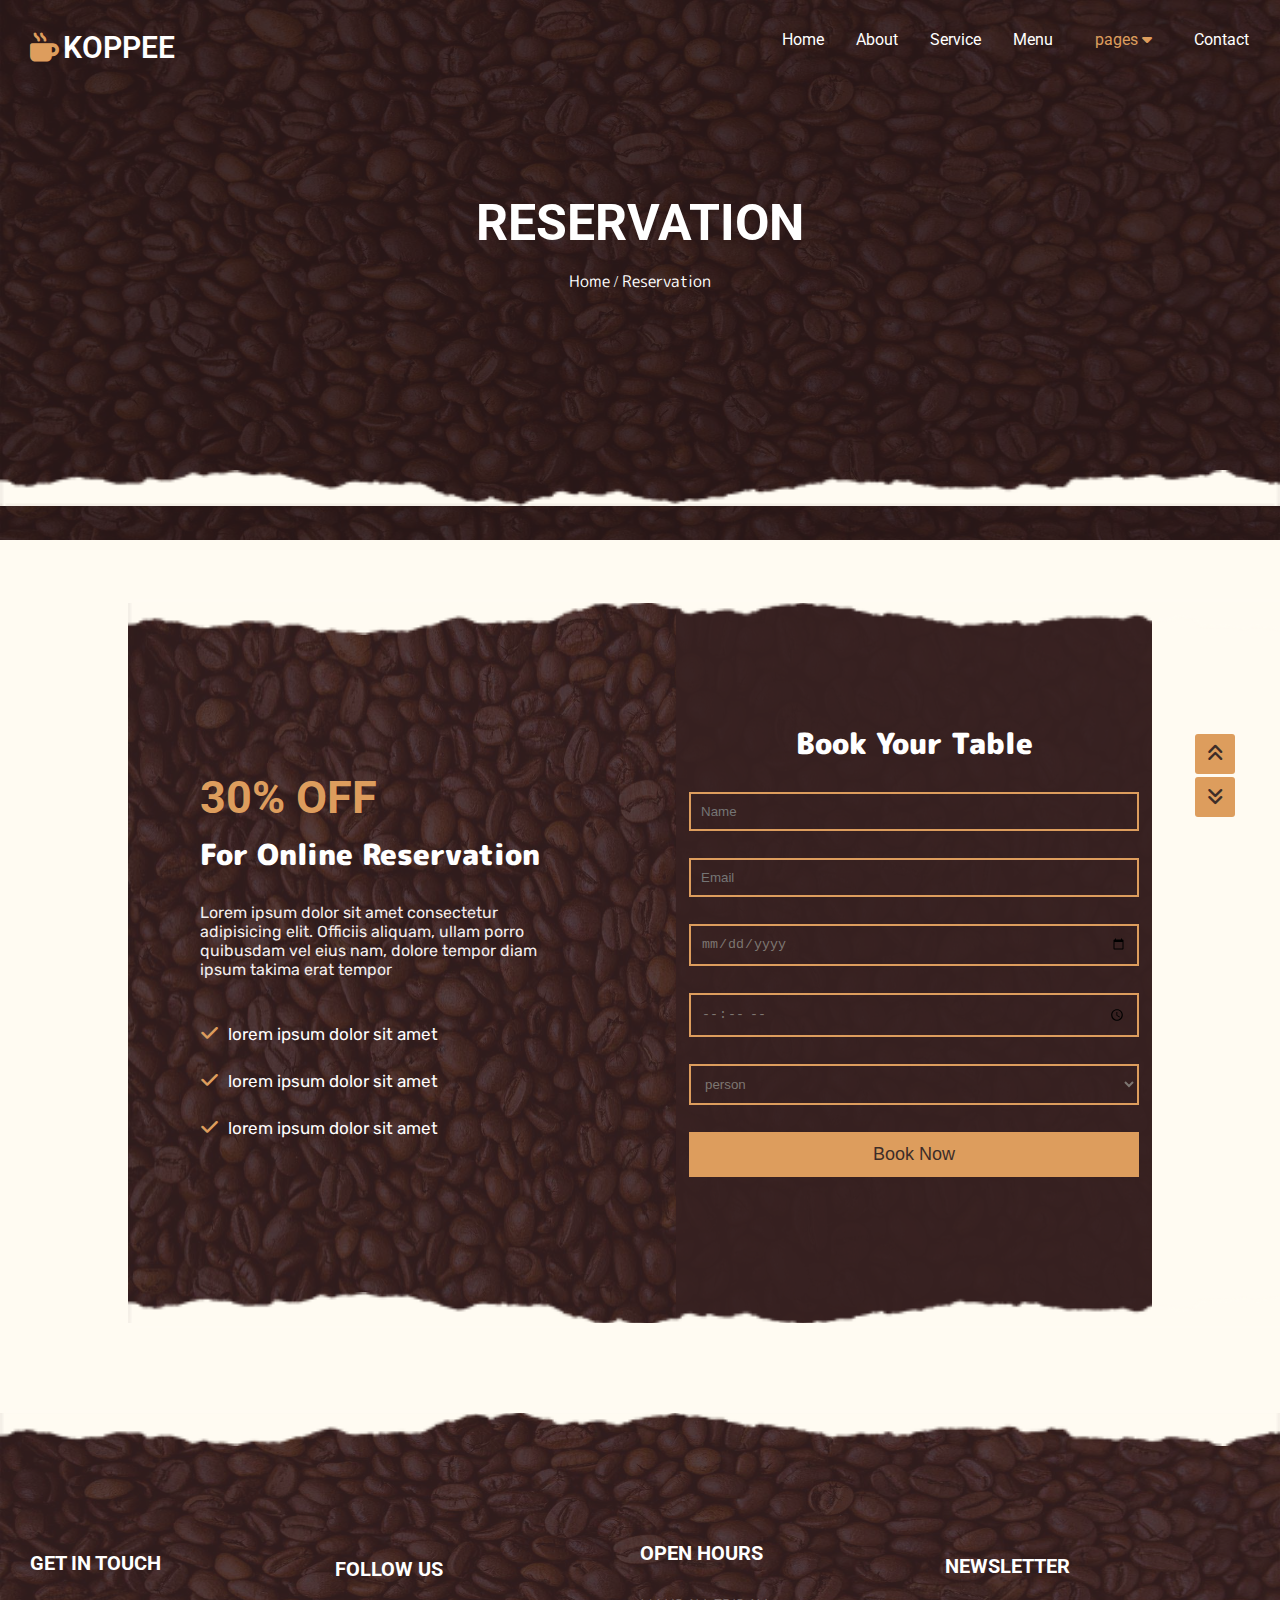
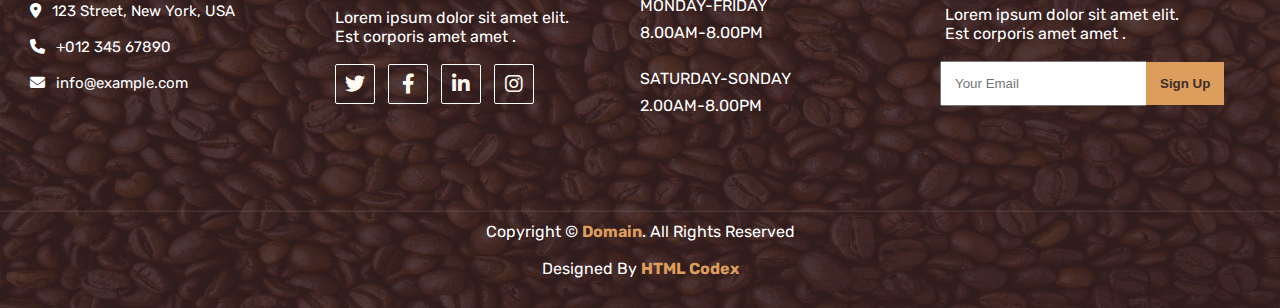
<file: reservation.html>
<!DOCTYPE html>
<html lang="en">
<head>
    <meta charset="UTF-8">
    <meta http-equiv="X-UA-Compatible" content="IE=edge">
    <meta name="viewport" content="width=device-width, initial-scale=1.0">
    <title>reservation</title>
           <!-- google fonts -->
           <link rel="preconnect" href="https://fonts.googleapis.com">   
           <link rel="preconnect" href="https://fonts.gstatic.com" crossorigin>
           <link href="https://fonts.googleapis.com/css2?family=Roboto:wght@700&display=swap" rel="stylesheet">
           <link href="https://fonts.googleapis.com/css2?family=M+PLUS+Rounded+1c:wght@700&display=swap" rel="stylesheet">
           <link href="https://fonts.googleapis.com/css2?family=M+PLUS+Rounded+1c:wght@700&family=Rubik:wght@300&display=swap" rel="stylesheet">
                       <!-- icons file  -->
           <link rel="stylesheet" href="./css/all.min.css">
                     
           <link rel="stylesheet" href="./css/style.css">
</head>
<body>
    <div class="navBar">
        <div class="bg-color2">
            <nav>
                <div class="logo">
                 <i class="fa-solid fa-mug-hot"></i>
                <a href="#">Koppee</a>
               
                </div> 
                <input class="menu-icon" type="checkbox" id="check" />
                <label for="check">
                    <i class="fas fa-bars fa-beat" id="bars"></i>
                    <!-- <i class="fa-solid fa-xmark fa-beat-fade" id="cancel"></i> -->
                </label>
                 <ul>
                  <div class="ul-bg">
                     <li><a href="index.html">Home</a></li>
                     <li><a href="about.html">About</a></li>
                     <li><a href="service.html">Service</a></li>
                     <li><a href="menu.html">Menu</a></li>
                     <li class="list">
                         <a class="saka mark" href="#">pages <i class="fa-solid fa-caret-down"></i></a>
                         <div class="pages">
                             <p><a class="mark" href="reservation.html">Reservation</a></p>
                            <p><a href="testimonial.html">Testimonial</a></p>
                         </div>          
                     </li>
                     <li><a href="contact.html">Contact</a></li>
                  </div>
                 </ul>
             </nav>


             <div class="bars">
                <h1>reservation</h1>
                <a href="index.html">home</a>
                <span> / </span>
                <a href="reservation.html">reservation</a>
             </div>

            <div class="img_top">
                <img src="./img/overlay-bottom.png" alt="notfound">
              </div>
        </div>
    </div>

      <!-- start section pages -->
       
      <section class="main-pages">
            <!-- start reservation -->
            <div class="reservation">
      
               <!-- start bg-color2 -->
               <div class="bg-color2">
                       
                <div class="img_bottom">
                  <img src="./img/overlay-top.png" alt="notfound">
                 </div>
           
              <!-- <div class="img_bottom">
                <img src="./img/overlay-top.png" alt="notfound">
               </div>  -->
            
               <!-- start online reservation -->
              <div class="online-reservation">
                      <!-- start container -->
                  <div class="container">
                    <h2>30% off</h2>
                    <h3>for online reservation</h3>
                    <p>Lorem ipsum dolor sit amet consectetur adipisicing elit. Officiis aliquam, ullam porro quibusdam vel eius nam, dolore tempor diam ipsum takima erat tempor </p>
                    <ul class="douple">
                      <li><i class="fa-solid fa-check"></i>lorem ipsum dolor sit amet</li>
                      <li><i class="fa-solid fa-check"></i>lorem ipsum dolor sit amet</li>
                      <li><i class="fa-solid fa-check"></i>lorem ipsum dolor sit amet</li>
                  </ul>
      
                  </div>
                  <!-- end container -->
                     
              </div>
              <!-- end online-reservation -->
      
                      <!-- start form-reservation -->
              <div class="form-reservation">
                
                <h3>book your table</h3>
                <form action="">
      
                 <div> <input type="text" placeholder="Name" required > </div>
                 <div> <input type="email" placeholder="Email" required> </div>
                 <div> <input type="date" placeholder="Date" value="Time"> </div>
                 <div> <input type="time" placeholder="Time" value="Time"> </div>
                 <div><select  >
                  <option selected>person</option>
                  <option >person 1</option>
                  <option>person 2</option>
                  <option>person 3</option>
                  <option>person 4</option>
                 </select>
                </div>
                 <div> <input id="sub" type="submit" value="Book Now"> </div>
      
                </form>
        
              </div>
              <!-- end form-reservation -->
      
              
              <div class="img_top">
                <img src="./img/overlay-bottom.png" alt="notfound">
               </div>
            </div>
             <!-- end bg-color2 -->
            </div>
            <!-- end reservation -->

          </section>
          <!-- end section pages -->






    <footer id="down-arrow">
      
        <div class="bg-color2">
           <div class="img_bottom">
            <img src="./img/overlay-top.png" alt="notfound">
           </div>
          <!-- start container list==>foot -->
          <div class="foot">
            <div class="list list1">
              <h2>get in touch</h2>
              <ul>
                <li><i class="fa-solid fa-location-dot"></i> 123 Street, New York, USA</li>
                <li><i class="fa-solid fa-phone"></i> +012 345 67890</li>
                <li><i class="fa-solid fa-envelope"></i> info@example.com</li>
              </ul>
            </div>
            <div class="list list2">
              <h2>follow us</h2>
              <p>Lorem ipsum dolor sit amet  elit. Est corporis amet amet .</p>
              <div class="icons">

               <a href=""><i class="fa-brands fa-twitter"></i></a> 
               <a href=""><i class="fa-brands fa-facebook-f"></i></a>
               <a href=""><i class="fa-brands fa-linkedin-in"></i></a> 
               <a href=""><i class="fa-brands fa-instagram"></i></a> 
              </div>


            </div>
            <div class="list list3">
              <h2>open hours</h2>
              <ul>
                <li>MONDAY-FRIDAY</li>
                <li>8.00AM-8.00PM</li>
                <br>
                <li>SATURDAY-SONDAY</li>
                <li>2.00AM-8.00PM</li>
              </ul>
            </div>
            <div class="list list4">
              <h2>Newsletter</h2>
               <p>Lorem ipsum dolor sit amet  elit. Est corporis amet amet .</p>
               <div class="form-offer">
                <form action="" >
                   <input class="email" type="email" placeholder="Your Email" required>
                   <input class="submit" type="submit" value="Sign Up">
                </form>
               </div>
            </div>
          </div>
          <hr>
             <!--end foot  -->
             <div class="end">
              <p>copyright &copy; <span>Domain</span>. all rights reserved</p>
              <p>designed by <span>HTML codex</span></p>
             </div>
        </div>

    <!-- end bg-color2 -->


     </footer>
     <!-- end footer -->

               <!-- botton arrows -->
               <div class="arrows">
                <div class="comeback-botton">
                 <a href="reservation.html">
                   <i class="fa-solid fa-angles-up fa-beat fa-xs"></i>
                 </a>
                </div>
          
               <div class="down">
                 <a href="#down-arrow">
                  <i class="fa-solid fa-angles-down fa-beat fa-xs"></i>
                 </a>
               </div>
          
               </div> 
              <!-- botton arrows -->
</body>
</html>
</file>
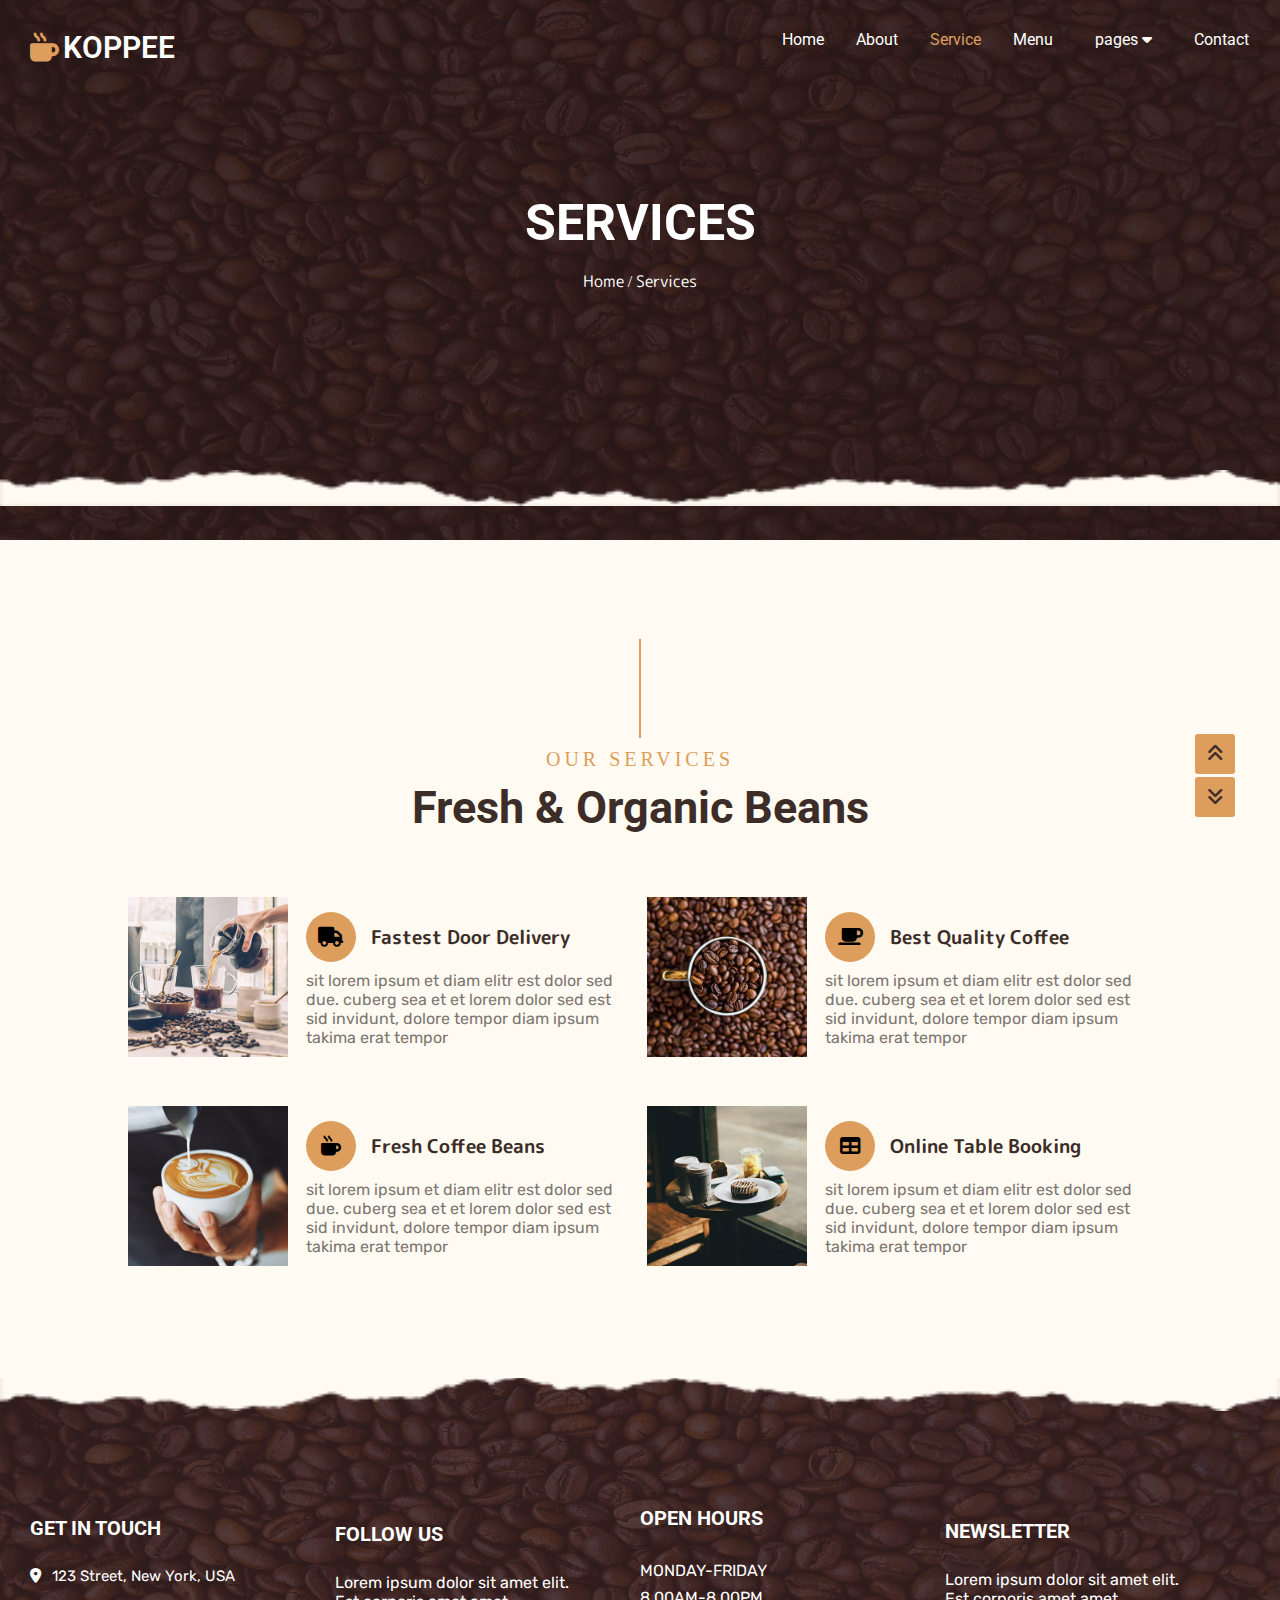
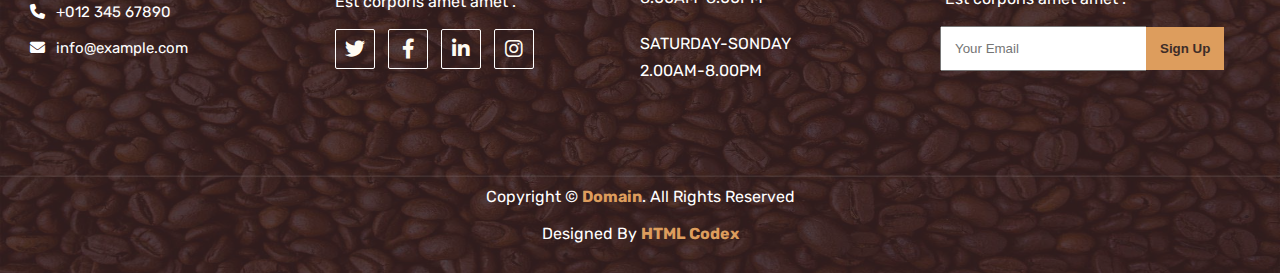
<file: service.html>
<!DOCTYPE html>
<html lang="en">
<head>
    <meta charset="UTF-8">
    <meta http-equiv="X-UA-Compatible" content="IE=edge">
    <meta name="viewport" content="width=device-width, initial-scale=1.0">
    <title>service</title>
             <!-- google fonts -->
             <link rel="preconnect" href="https://fonts.googleapis.com">   
             <link rel="preconnect" href="https://fonts.gstatic.com" crossorigin>
             <link href="https://fonts.googleapis.com/css2?family=Roboto:wght@700&display=swap" rel="stylesheet">
             <link href="https://fonts.googleapis.com/css2?family=M+PLUS+Rounded+1c:wght@700&display=swap" rel="stylesheet">
             <link href="https://fonts.googleapis.com/css2?family=M+PLUS+Rounded+1c:wght@700&family=Rubik:wght@300&display=swap" rel="stylesheet">
                         <!-- icons file  -->
             <link rel="stylesheet" href="./css/all.min.css">
                       
             <link rel="stylesheet" href="./css/style.css">
</head>
<body>
    
    <div class="navBar">
        <div class="bg-color2">
            <nav>
                <div class="logo">
                 <i class="fa-solid fa-mug-hot"></i>
                <a href="#">Koppee</a>
               
                </div> 
                <input class="menu-icon" type="checkbox" id="check" />
                <label for="check">
                    <i class="fas fa-bars fa-beat" id="bars"></i>
                    <!-- <i class="fa-solid fa-xmark fa-beat-fade" id="cancel"></i> -->
                </label>
                 <ul>
                  <div class="ul-bg">
                     <li><a href="index.html">Home</a></li>
                     <li><a href="about.html">About</a></li>
                     <li><a class="mark" href="service.html">Service</a></li>
                     <li><a href="menu.html">Menu</a></li>
                     <li class="list">
                         <a class="saka" href="#">pages <i class="fa-solid fa-caret-down"></i></a>
                         <div class="pages">
                             <p><a href="reservation.html">Reservation</a></p>
                            <p><a href="testimonial.html">Testimonial</a></p>
                         </div>          
                     </li>
                     <li><a href="contact.html">Contact</a></li>
                  </div>
                 </ul>
             </nav>


             <div class="bars">
                <h1>services</h1>
                <a href="index.html">home</a>
                <span> / </span>
                <a href="service.html">services</a>
             </div>

            <div class="img_top">
                <img src="./img/overlay-bottom.png" alt="notfound">
              </div>
        </div>
    </div>
    <!-- end navBar -->


    <!-- start service section -->
    <section class="service">
        <div class="service_us repeat">
            <div class="col"></div>
            <p>our services</p>
            <h2>fresh & organic beans</h2>
        </div>
        <div class="types">
                               <!-- start  row 1 in types -->
                    <div class="service-img">
                      <img src="./img/service-1.jpg" alt="">
                    </div>
                    
                  <div class="service-inform">
                    <div class="line1">
                    <i class="fa-solid fa-truck"></i>
                    <h3>fastest door delivery</h3>
                    </div>
                    <p>sit lorem ipsum et diam elitr est dolor sed due. cuberg sea et et lorem dolor sed est sid invidunt, dolore tempor diam ipsum takima erat tempor</p>
                  </div>     
                  
                    <div class="service-img">   
                       <img src="./img/service-2.jpg" alt="">
                    </div>
                    
                  <div class="service-inform">
                    <div class="line1">
                    <i class="fa-solid fa-mug-saucer"></i> 
                     <h3>best quality coffee</h3>
                   </div>
                   <p>sit lorem ipsum et diam elitr est dolor sed due. cuberg sea et et lorem dolor sed est sid invidunt, dolore tempor diam ipsum takima erat tempor</p>
                  </div>     
                  <!-- end  row 1 in types -->
                  <!-- start  row 2 in types service -->
                    <div class="service-img">
                     <img src="./img/service-3.jpg" alt="">
                    </div> 
                    
                   <div class="service-inform">
                    <div class="line1">     
                      <i class="fa-solid fa-mug-hot"></i>
                      <h3>fresh coffee beans</h3>
                     </div>
                     <p>sit lorem ipsum et diam elitr est dolor sed due. cuberg sea et et lorem dolor sed est sid invidunt, dolore tempor diam ipsum takima erat tempor</p>
                   </div>   
        
                   <div class="service-img">
                     <img src="./img/service-4.jpg" alt="">
                   </div>
                    
                    <div class="service-inform">
                      <div class="line1">
                        <i class="fa-solid fa-table"></i>
                       <h3>online table booking</h3>
                      </div>
                      <p>sit lorem ipsum et diam elitr est dolor sed due. cuberg sea et et lorem dolor sed est sid invidunt, dolore tempor diam ipsum takima erat tempor</p>
                    </div>    
                     <!-- end  row 2 in types service -->
        <!-- end service types -->
        </div>



<!-- start footer -->
    <footer id="down-arrow">
      
        <div class="bg-color2">
           <div class="img_bottom">
            <img src="./img/overlay-top.png" alt="notfound">
           </div>
          <!-- start container list==>foot -->
          <div class="foot">
            <div class="list list1">
              <h2>get in touch</h2>
              <ul>
                <li><i class="fa-solid fa-location-dot"></i> 123 Street, New York, USA</li>
                <li><i class="fa-solid fa-phone"></i> +012 345 67890</li>
                <li><i class="fa-solid fa-envelope"></i> info@example.com</li>
              </ul>
            </div>
            <div class="list list2">
              <h2>follow us</h2>
              <p>Lorem ipsum dolor sit amet  elit. Est corporis amet amet .</p>
              <div class="icons">

               <a href=""><i class="fa-brands fa-twitter"></i></a> 
               <a href=""><i class="fa-brands fa-facebook-f"></i></a>
               <a href=""><i class="fa-brands fa-linkedin-in"></i></a> 
               <a href=""><i class="fa-brands fa-instagram"></i></a> 
              </div>


            </div>
            <div class="list list3">
              <h2>open hours</h2>
              <ul>
                <li>MONDAY-FRIDAY</li>
                <li>8.00AM-8.00PM</li>
                <br>
                <li>SATURDAY-SONDAY</li>
                <li>2.00AM-8.00PM</li>
              </ul>
            </div>
            <div class="list list4">
              <h2>Newsletter</h2>
               <p>Lorem ipsum dolor sit amet  elit. Est corporis amet amet .</p>
               <div class="form-offer">
                <form action="" >
                   <input class="email" type="email" placeholder="Your Email" required>
                   <input class="submit" type="submit" value="Sign Up">
                </form>
               </div>
            </div>
          </div>
          <hr>
             <!--end foot  -->
             <div class="end">
              <p>copyright &copy; <span>Domain</span>. all rights reserved</p>
              <p>designed by <span>HTML codex</span></p>
             </div>
        </div>

    <!-- end bg-color2 -->


     </footer>

               <!-- botton arrows -->
               <div class="arrows">
                <div class="comeback-botton">
                 <a href="service.html">
                   <i class="fa-solid fa-angles-up fa-beat fa-xs"></i>
                 </a>
                </div>
          
               <div class="down">
                 <a href="#down-arrow">
                  <i class="fa-solid fa-angles-down fa-beat fa-xs"></i>
                 </a>
               </div>
          
               </div> 
              <!-- botton arrows -->
</body>
</html>
</file>
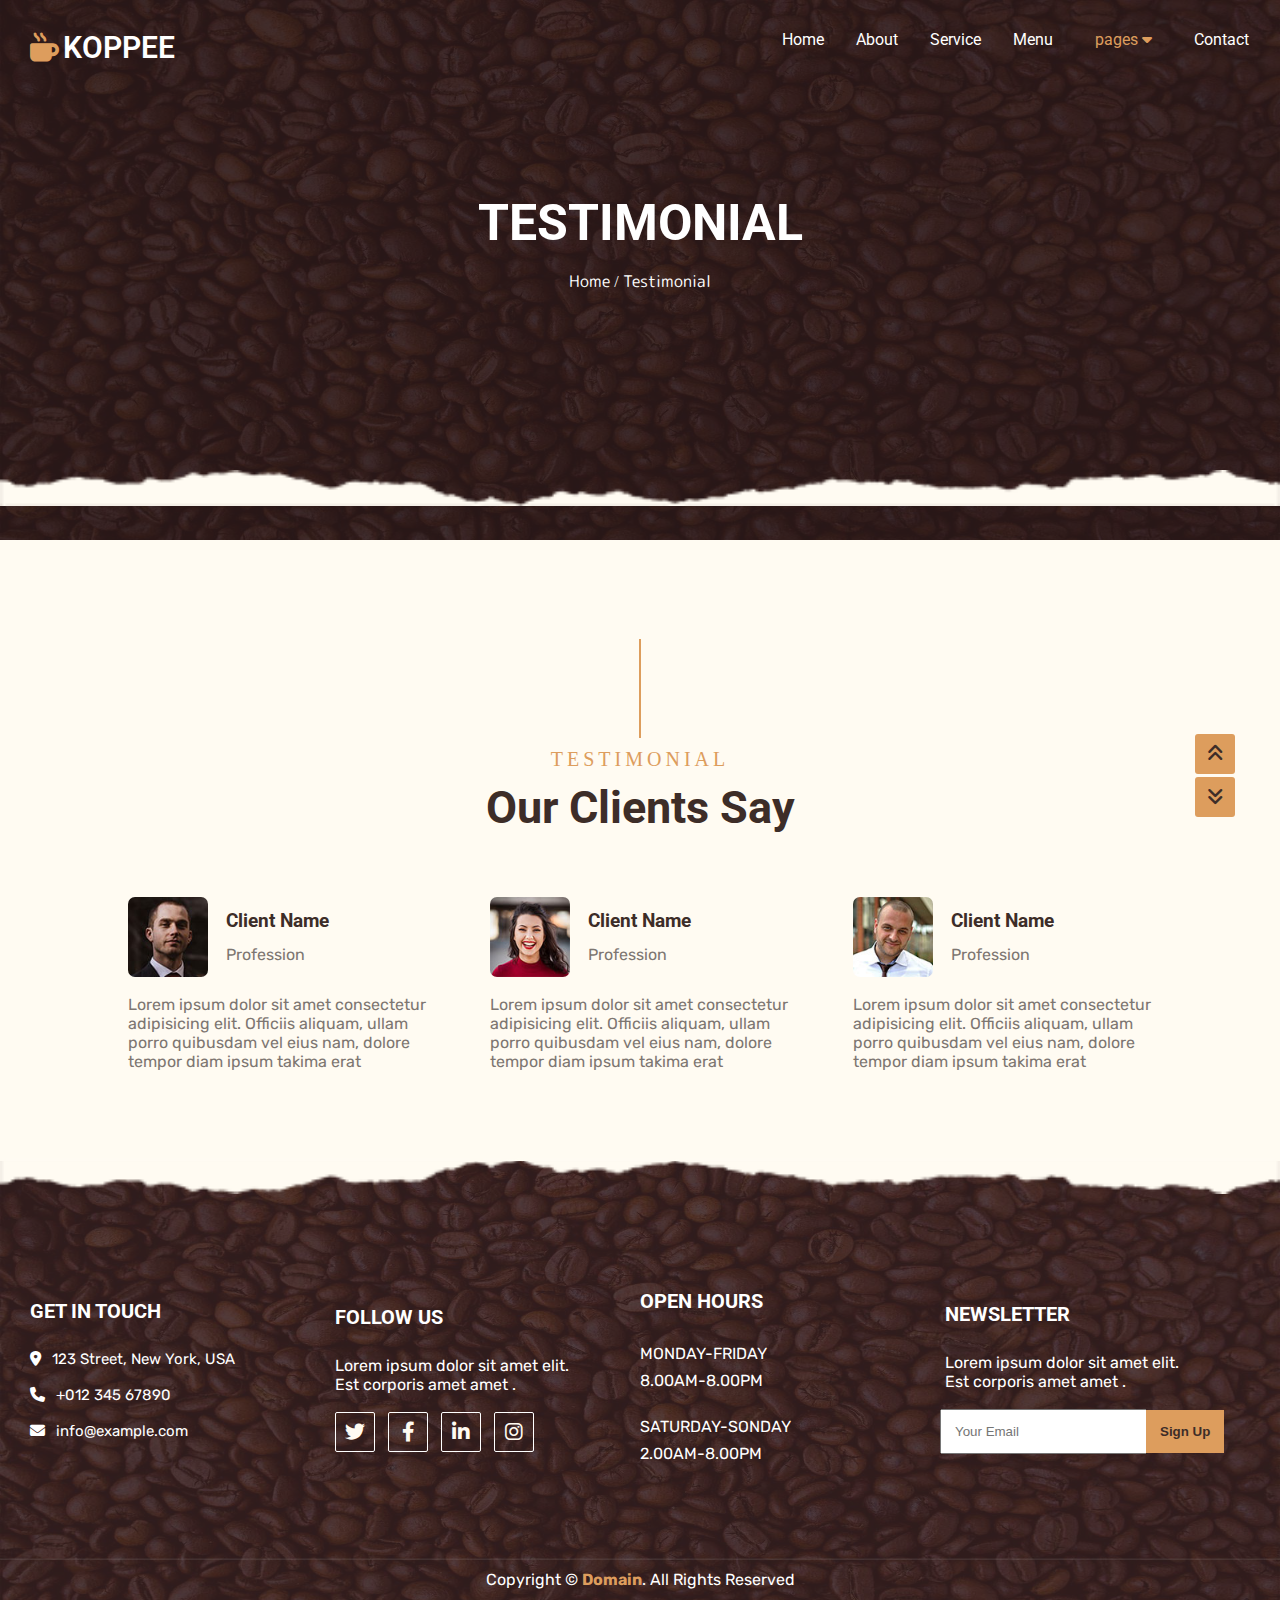
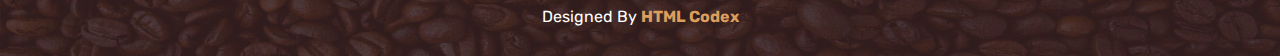
<file: testimonial.html>
<!DOCTYPE html>
<html lang="en">
<head>
    <meta charset="UTF-8">
    <meta http-equiv="X-UA-Compatible" content="IE=edge">
    <meta name="viewport" content="width=device-width, initial-scale=1.0">
    <title>Testimonial</title>
        <!-- google fonts -->
        <link rel="preconnect" href="https://fonts.googleapis.com">   
        <link rel="preconnect" href="https://fonts.gstatic.com" crossorigin>
        <link href="https://fonts.googleapis.com/css2?family=Roboto:wght@700&display=swap" rel="stylesheet">
        <link href="https://fonts.googleapis.com/css2?family=M+PLUS+Rounded+1c:wght@700&display=swap" rel="stylesheet">
        <link href="https://fonts.googleapis.com/css2?family=M+PLUS+Rounded+1c:wght@700&family=Rubik:wght@300&display=swap" rel="stylesheet">
                    <!-- icons file  -->
        <link rel="stylesheet" href="./css/all.min.css">
                  
        <link rel="stylesheet" href="./css/style.css">
</head>
<body>
    
    <div class="navBar">
        <div class="bg-color2">
            <nav>
                <div class="logo">
                 <i class="fa-solid fa-mug-hot"></i>
                <a href="#">Koppee</a>
               
                </div> 
                <input class="menu-icon" type="checkbox" id="check" />
                <label for="check">
                    <i class="fas fa-bars fa-beat" id="bars"></i>
                    <!-- <i class="fa-solid fa-xmark fa-beat-fade" id="cancel"></i> -->
                </label>
                 <ul>
                  <div class="ul-bg">
                     <li><a href="index.html">Home</a></li>
                     <li><a href="about.html">About</a></li>
                     <li><a href="service.html">Service</a></li>
                     <li><a href="menu.html">Menu</a></li>
                     <li class="list">
                         <a class="saka mark" href="#">pages <i class="fa-solid fa-caret-down"></i></a>
                         <div class="pages">
                             <p><a  href="reservation.html">Reservation</a></p>
                            <p><a class="mark" href="testimonial.html">Testimonial</a></p>
                         </div>          
                     </li>
                     <li><a href="contact.html">Contact</a></li>
                  </div>
                 </ul>
             </nav>


             <div class="bars">
                <h1>Testimonial</h1>
                <a href="index.html">home</a>
                <span> / </span>
                <a href="testimonial.html">Testimonial</a>
             </div>

            <div class="img_top">
                <img src="./img/overlay-bottom.png" alt="notfound">
              </div>
        </div>
    </div>

    <!-- end navbar -->

       <!-- start section pages -->
       
       <section class="main-pages">

         <!-- start section Testimonial -->
         <div class="testimonial">
       
          <div class="repeat">
            <div class="col"></div>
            <p>testimonial</p>
            <h2>our clients say</h2>
         </div>
                     <!-- start our clinets div -->
          <div class="our-clients">
                           <!-- start div total ==> contain any client off three -->
            <div class="total">
              <div class="img-name">
                <img src="./img/testimonial-4.jpg" alt="">
                <div class="name">
                  <h3>client name</h3>
                  <p>profession</p>
                </div>
              </div>
              <p >Lorem ipsum dolor sit amet consectetur adipisicing elit. Officiis aliquam, ullam porro quibusdam vel eius nam, dolore tempor diam ipsum takima erat </p>
            </div>
  
            <!-- start div total ==> contain any client off three -->
            <div class="total">
              <div class="img-name">
                <img src="./img/testimonial-1.jpg" alt="">
                <div class="name">
                  <h3>client name</h3>
                  <p>profession</p>
                </div>
              </div>
              <p >Lorem ipsum dolor sit amet consectetur adipisicing elit. Officiis aliquam, ullam porro quibusdam vel eius nam, dolore tempor diam ipsum takima erat </p>
            </div>
                   <!-- start div total ==> contain any client off three -->
            <div class="total">
              <div class="img-name">
                <img src="./img/testimonial-2.jpg" alt="">
                <div class="name">
                  <h3>client name</h3>
                  <p>profession</p>
                </div>
              </div>
              <p >Lorem ipsum dolor sit amet consectetur adipisicing elit. Officiis aliquam, ullam porro quibusdam vel eius nam, dolore tempor diam ipsum takima erat </p>
            </div>
            <!-- end div total ==> contain any client off three -->
  
          </div>
          <!-- end our clinets div -->
        </div>
        <!-- end section Testimonial -->

      </section>
      <!-- end section pages -->



    
    <footer id="down-arrow">
      
        <div class="bg-color2">
           <div class="img_bottom">
            <img src="./img/overlay-top.png" alt="notfound">
           </div>
          <!-- start container list==>foot -->
          <div class="foot">
            <div class="list list1">
              <h2>get in touch</h2>
              <ul>
                <li><i class="fa-solid fa-location-dot"></i> 123 Street, New York, USA</li>
                <li><i class="fa-solid fa-phone"></i> +012 345 67890</li>
                <li><i class="fa-solid fa-envelope"></i> info@example.com</li>
              </ul>
            </div>
            <div class="list list2">
              <h2>follow us</h2>
              <p>Lorem ipsum dolor sit amet  elit. Est corporis amet amet .</p>
              <div class="icons">

               <a href=""><i class="fa-brands fa-twitter"></i></a> 
               <a href=""><i class="fa-brands fa-facebook-f"></i></a>
               <a href=""><i class="fa-brands fa-linkedin-in"></i></a> 
               <a href=""><i class="fa-brands fa-instagram"></i></a> 
              </div>


            </div>
            <div class="list list3">
              <h2>open hours</h2>
              <ul>
                <li>MONDAY-FRIDAY</li>
                <li>8.00AM-8.00PM</li>
                <br>
                <li>SATURDAY-SONDAY</li>
                <li>2.00AM-8.00PM</li>
              </ul>
            </div>
            <div class="list list4">
              <h2>Newsletter</h2>
               <p>Lorem ipsum dolor sit amet  elit. Est corporis amet amet .</p>
               <div class="form-offer">
                <form action="" >
                   <input class="email" type="email" placeholder="Your Email" required>
                   <input class="submit" type="submit" value="Sign Up">
                </form>
               </div>
            </div>
          </div>
          <hr>
             <!--end foot  -->
             <div class="end">
              <p>copyright &copy; <span>Domain</span>. all rights reserved</p>
              <p>designed by <span>HTML codex</span></p>
             </div>
        </div>

    <!-- end bg-color2 -->


     </footer>
     <!-- end footer -->

               <!-- botton arrows -->
               <div class="arrows">
                <div class="comeback-botton">
                 <a href="testimonial.html">
                   <i class="fa-solid fa-angles-up fa-beat fa-xs"></i>
                 </a>
                </div>
          
               <div class="down">
                 <a href="#down-arrow">
                  <i class="fa-solid fa-angles-down fa-beat fa-xs"></i>
                 </a>
               </div>
          
               </div> 
              <!-- botton arrows -->
</body>
</html>
</file>
<file: css/style.css>
:root
{
    --mainfont:'Roboto', sans-serif;
    --maincolor1: #dd9d5d; 
    --maincolor2:#3d2d28;
    --background_color:#fffbf2;
    --paragragh-color:#7d7671;
   --second-font:'M PLUS Rounded 1c', sans-serif;
   --bg-color:#2c1919e6;
}

* 
{
    margin: 0px;
    padding: 0px;
    box-sizing: border-box;
    /* font-family: var(--mainfont); */
    text-decoration: none;
    list-style: none;
}
body
{
    background-color: var(--background_color);
   
}
/* start header */
header
{
    height: 100vh;
    background-image: url(../img/carousel-1.jpg);
    /* background: linear-gradient(rgba(15, 23, 43, 0.9), rgba(15, 63, 43, 0.9)), url(../img/carousel-1.jpg); */
    background-size: 100% 100%;
    /* filter: grayscale(40%); */
}
header .bg
{
    background-color: rgba(44,30,29,0.6);
    background-color: #2c1919bd;;
    height: 100vh;
}
nav 
{
    display: flex;
    padding: 30px;
    justify-content: space-between;
}
nav .logo a
{
    text-transform: uppercase;
    font-size: 30px;
    font-weight: 600;
    
}
nav ul .ul-bg
{
    display: flex;
    justify-content: end;

    gap: 30px;
    list-style: none;
}
nav ul .ul-bg li a 
{
   
    font-family: 'M PLUS Rounded 1c', sans-serif;
    /* transition: 0.4s; */
    border: 1px solid transparent;
}
nav ul .ul-bg li  .mark
{
    color: var(--maincolor1);
} 
nav ul li .saka 
{
}
nav ul .ul-bg li a:hover
{
    color: var(--maincolor1);
} 
nav .logo a,
nav ul .ul-bg li a 
{
    color: white;
    font-family: var(--mainfont);
    text-decoration: none;
}
.logo i 
{
    font-size: 29px;
    color: var(--maincolor1);
}
 .logo i:hover
{
    color:gold;
} 

nav ul .ul-bg .list .saka
{
    border: 1px solid transparent;
    padding: 10px;
    border-radius: 10px;
}
nav ul .ul-bg .list:hover
{
    border: 1px solid white;
    border-radius: 5px;
    /* padding: 10px; */
    /* transition: 0.5s ease; */
   
}
nav ul .ul-bg li .pages
{
    padding: 10px;
    background-color: var(--background_color);
    display: none;
    position: absolute;
    top: 60px;
    width: 20vh;
    text-align: center;
    border-radius: 5px;
}
nav ul .ul-bg li .pages a 
{
    color:var(--maincolor2);
    
}
nav ul .ul-bg li .pages p 
{
    margin-top: 5px;
    padding-bottom: 5px;
}
nav ul .ul-bg .list:hover .pages
{
    display: block;

}
nav ul .ul-bg li .pages a:hover
{
    color: var(--maincolor1);
} 

header .bg .introduction
{
    text-align: center;
    margin-top: 30vh;
    font-family: var(--mainfont);
}
header .bg .introduction h3, h1, h2
{
    /* font-family: var(--mainfont); */
} 
header .bg .introduction h3 
{
    color: var(--maincolor1);
    text-transform: capitalize;
    
    font-size: 25px;
}
header .bg .introduction h1 
{
    color: white;
    font-size: 105px;
    text-transform: uppercase;
}
header .bg .introduction h2
{
    color: aliceblue;
    font-size: 30px;
    text-transform: capitalize;
}

header .img_bottom img
{
  
    height: 4vh;
    margin-top: -10px;
    width: 100%;
}
header .img_bottom 
{
    margin-top: -2vh;
}

/* end header */
/* start section ==> about */
section .about
{
    height: 100vh;

}
.repeat
{
    text-align: center;
    margin: 11vh 0px 7vh;
}
.repeat .col
{
    height: 11vh;
    width: 1.6px;
    background-color: var(--maincolor1);
    margin: auto;
    margin-bottom: 1vh;
}
.repeat p
{
    color: var(--maincolor1);
    margin: 10px;
    text-transform: uppercase;
    letter-spacing: 4px;
    font-size: 20px;
}
.repeat h2
{
    font-size: 45px;
    text-transform: capitalize;
    color: var(--maincolor2);
    font-family: var(--mainfont);
    
}
/* end about_us div */
/* start about_vision */
.about .about_vision 
{
    
    display: flex;
    justify-content: space-between;
    width: 80%;
    margin: auto;
    /* margin-top: 7vh; */
}
.about .about_vision .our-story, .our-vision
{
    width: 40%;
    /* margin-left: 100px; */
    height: 60vh;
}
.about .about_vision .center
{
    /* width: 40%; */
}
.about .about_vision .center img
{
    width: 100%;
}
.about .about_vision h3
{
    color: var(--maincolor2);
    font-size: 30px;
    padding-bottom: 20px;
    text-transform: capitalize;
    font-family: var(--mainfont);
}
.about .about_vision .our-story h4
{
    color: black;
    padding: 10px 0px 10px;
    font-weight: 100;
    font-family: sans-serif;
    line-height: 1.5;
}
.about .about_vision .our-story p, .our-vision p
{
    color:var(--paragragh-color);
    font-family: 'Rubik', sans-serif;
    /* overflow: hidden; */
    

} 
.about .about_vision .our-story p
{
    /* height: 15.3vh; */
    margin-bottom: 4vh;
    line-height: 3.2vh;

}
.about .about_vision .our-story a
{
    background-color: var(--maincolor2);
    color: white;
}
.about .about_vision .our-vision p 
{
    /* height: 13.3vh; */
    margin-bottom: 1vh;

}
.about .about_vision .our-vision ul
{
    margin-bottom: 3vh;
}
.douple  li 
{
    padding: 8px 0px;
    font-family: sans-serif;
    font-size: 17px;
    color: var(--maincolor2);
}
.douple li i
{
    color: var(--maincolor1);
    padding-right: 9px;
    font-size: 19px;
    

}
.about .about_vision .our-vision a
{
    margin-top: 10px;
    color: var(--maincolor2);
    background-color: var(--maincolor1);
   
    
}
.about .about_vision .our-story a:hover
{
    color: var(--maincolor2);
    background-color: var(--maincolor1);
}
.about .about_vision .our-vision a:hover
{
    background-color: var(--maincolor2);
    color: white;
}
.about .about_vision a
{
    text-transform: capitalize;
    padding: 12px;
    border-radius: 10px;
    font-family: var(--mainfont);
    transition: .3s;
}



/* end section ==> about */
/* start section service */
.service
{

}
.service .types
{
    width: 80%;
    margin: auto;
    display: grid;
    grid-template-columns:1fr 2fr 1fr 2fr;
    grid-template-rows: repeat(2,1fr);
    gap: 5vh 1.6vh;
    margin-bottom: 12vh;
 
}
.service .types img
{
    width: 160px;
    height: 160px;
}

.service .types .service-inform
{
    margin: auto;
}
.service .types .service-inform .line1
{
    display: flex;
    align-items: center;
    gap: 15px;
    margin-bottom: 1vh;
}












.service .types .service-inform .line1 h3
{
    color: var(--maincolor2);
    text-transform: capitalize;
    font-family: var(--second-font);

}
.service .types .service-inform p
{
    color:var(--paragragh-color);
    font-family: 'Rubik', sans-serif;
}



.service .types .service-inform .line1 i 
{
    width: 50px;
    display: grid;
    align-items: center;
    justify-items: center;
    /* text-align: center; */
    height: 50px;
    border-radius: 50%;
    /* padding: 10px; */
    background-color: var(--maincolor1);
    font-size: 20px;
}

/* end service types  */
/* start service offers */
.service .service-offer
{
    height: 60vh;
    background-image: url(../img/bg.jpg);
    background-size: 100% 100%;
}
.service .service-offer .bg-color
{
    height: 60vh;
    background-color:var(--bg-color);
    /* text-align: center; */
}

.service .service-offer .bg-color .main-offer
{
    text-align: center;
    margin: 12vh auto;
}


.service .service-offer .bg-color .main-offer h2 
{
    text-transform: uppercase;
    font-family: var(--mainfont);
    color: var(--maincolor1);
    font-size: 45px;
}
.service .service-offer .bg-color .main-offer h3
{
 
    text-transform: capitalize;
    font-size: 29px;
    font-weight: 900;
    color: white;
    /* text-transform: capitalize; */
    padding: 5px;
   
    font-family:var(--second-font)
}



.service .service-offer .bg-color .main-offer p
{
    margin-bottom: 4.5vh;
    color: white;
    /* text-transform: capitalize; */
    padding: 5px;
   
    font-family:var(--second-font)
}
.form-offer form input
{
   padding: 13px;
   margin-left: -5px;
   

}
.form-offer form .email
{
    transition: 0.3s ease;
}

.form-offer form .submit
{
    background-color: var(--maincolor1);
    color:var(--maincolor2);
    font-weight: bolder;
    padding: 14px;
    border: 2px;

}
.form-offer form .email:hover
{
    border: 1px solid var(--paragragh-color);
}

/* .img_bottom img
{
    height: 4vh;
    width: 100%;

} */


.service .service-offer .img_top img 
{
  
    height: 4vh;
    margin-top: -10px;
    width: 100%;
}
.service .service-offer .img_top 
{
    margin-top: -2vh;
}

.service .service-offer .bg-color .img_bottom img
{
    margin-top: -4px;
    height: 4vh;
    width: 100%;
}
.service .service-offer 
{
    margin-bottom: 10vh;
}

/* end service offer==> end section service */

/* start section menu */

.menu .menu-contant
{
    display: grid;
    grid-template-columns: 1fr 2fr 1fr 2fr;
    grid-template-rows: repeat(4,1fr);
    width: 80%;
    margin: auto;
    column-gap: 2vh;
    /* align-items: center; */
}
.menu .menu-contant .hot-coffee
{
    grid-column: 1/3;
}
.menu .menu-contant .cold-coffee 
{
    grid-column: 3/5;
}
.menu .menu-contant .cold-coffee, .menu .menu-contant .hot-coffee
{
    color: var(--maincolor2);
    font-size: 25px;
    /* padding-left: 4vh; */
    text-transform: capitalize;
    font-family: var(--mainfont);
    margin:5vh 0 0 5.3vh;
}

.menu .menu-contant .img-coffee img
{
  width: 120px;
  height: 120px;
  border-radius: 50%;
}
.menu .menu-contant .img-coffee 
{
    /* position: relative; */
    text-align: center;
}

.menu .menu-contant .img-coffee .salary
{
    position: relative;
    /* top: -104px; */
    bottom: 17vh;
    left: 15vh;
    width: 30px;
    text-align: center;
    padding: 6px;
    height: 30px;
    background-color:var(--maincolor1);
    border-radius: 50%;

}

.menu .menu-contant .lorem
{
    margin-left: -3.5vh;
    margin-top: 10px;
    
}

.menu .menu-contant .lorem h4
{
    color: var(--maincolor2);
    text-transform: capitalize;
    font-family: var(--second-font);
}
.menu .menu-contant .lorem p
{
    color:var(--paragragh-color);
    font-family: 'Rubik', sans-serif;
}

/* end section menu */

/* start section pages */

.main-pages
{
    margin-top: 7vh;
}
.main-pages .reservation
{
    width: 80%;
    margin: auto;
    background-image: url(../img/bg.jpg);
    background-size: 100% 100%;
    height: 80vh;
    

}

.main-pages .reservation .bg-color2
{
  height: 80vh;
  background-color: #372121db;
  display: flex;
}

.main-pages .reservation .bg-color2 .online-reservation
{
    width: 50%;
    display: flex;
    align-items: center;
    margin-left: 8vh;

}
.main-pages .reservation .bg-color2 .online-reservation .container h2 
{

    text-transform: uppercase;
    font-family: var(--mainfont);
    color: var(--maincolor1);
    font-size: 45px;
    padding-bottom: 1vh;
}
.main-pages .reservation .bg-color2  h3
{
    text-transform: capitalize;
    font-size: 29px;
    font-weight: 900;
    color: white;
    /* text-transform: capitalize; */
    padding-bottom:3vh;
    font-family: var(--second-font);
}
.main-pages .reservation .bg-color2 .online-reservation .container p
{
   
    color: rgb(242, 237, 237);
    font-family: 'Rubik';
    padding-bottom: 4vh;
    width: 80%;

}
.main-pages .reservation .bg-color2 .online-reservation .container ul li 
{
    padding-bottom: 2vh;
    color: #fffeff;
    font-family: 'Rubik';

}




.main-pages .reservation .bg-color2 .form-reservation
{
    width: 50%;
   margin: auto;
   /* text-align: center; */
   height: 100%;
   justify-content: center;
   align-content: center;
   justify-items: center;
   display: grid;
   background-color: #372121e8;
}
.main-pages .reservation .bg-color2 .form-reservation h3
{
 

}

.main-pages .reservation .bg-color2 .form-reservation form input,select
{
    width: 50vh;
    padding: 10px;
    background-color: transparent;
    border: 2px solid var(--maincolor1);
    color: var(--paragragh-color);
}
.main-pages .reservation .bg-color2 .form-reservation form input:hover, select:hover
{
    outline: 2px solid var(--paragragh-color);
}
.main-pages .reservation .bg-color2 .form-reservation form div 
{
    padding-bottom: 3vh;
}
.main-pages .reservation .bg-color2 .form-reservation form  #sub
{
    background-color: var(--maincolor1);
    font-size: large;
    color: var(--maincolor2);
}
.main-pages .reservation .bg-color2 .form-reservation form select option
{
    color: var(--maincolor2);
    background-color: var(--background_color);

}


.main-pages .reservation .bg-color2 .img_bottom
{
    width: 100%;
    position: absolute;
    margin-top: -0.5vh;
  
}
.main-pages .reservation .bg-color2 .img_top
{
    position: absolute;
    margin-top: 76.5vh;
    width: 100%;
   
}
.main-pages .reservation .bg-color2 img
{
    width: 100%;
    height: 4vh;
}
/* end reservation */

/* start Testimonial */

.testimonial .our-clients
{
    display:flex;
    /* padding: 10vh; */
    width: 80%;
    margin: auto;
    gap: 7vh;
    
}
.testimonial .our-clients .total .img-name
{
  display: flex;
  align-items: center;
  gap: 2vh;
  padding-bottom: 2vh;
}
.testimonial .our-clients .total .img-name img
{
    width: 80px;
    height: 80px;
    border-radius: 7px;
    transition: 0.5s ease;
  
}
.testimonial .our-clients .total .img-name img:hover
{
    filter: drop-shadow(4px 9px 9px black);
    border-radius: 50%;
    transform: scale(1.1);
}
.testimonial .our-clients .total p
{
    color: var(--paragragh-color);
    font-family: 'Rubik', sans-serif;
}
.testimonial .our-clients .total .img-name .name p, h3
{
    text-transform: capitalize;
}
.testimonial .our-clients .total .img-name .name h3
{
    padding-bottom: 1.5vh;
    color: var(--maincolor2);
    font-family: var(--mainfont);
}
.testimonial .our-clients .total .img-name .name p
{
    font-family: cursive , 'Rubik';
}


/* end Testimonial */
footer
{
    background-image: url(../img/bg.jpg);
    background-size: 100% 100%;
    height:55vh ;
    margin-top: 10vh;
}
footer .bg-color2
{
    background-color: #372121db;
    height: 55vh;
}
footer .bg-color2 .foot
{
    display: flex;
    height: 40vh;
    /* width: 90%; */
    /* margin: auto; */
    justify-content: space-evenly;
    align-items: center;
    /* padding: 7vh; */
    margin: 0px 30px;

}
footer .bg-color2 .foot .list
{
    width: 25%;
    color: white;
    font-family: var(--mainfont);
}
footer .bg-color2 .foot .list h2
{
    font-family: var(--mainfont);
    padding-bottom: 3vh;
    text-transform: uppercase;
    font-size: 20px;
}
footer .bg-color2 .foot .list1 li
{
    padding-bottom: 2vh;
    font-size: 15px;
}
footer .bg-color2 .foot .list1 li i 
{
    padding-right: 0.8vh;
    transition: 0.5s ease;
}
footer .bg-color2 .foot .list1 li i:hover
{
    color: var(--maincolor1);
}
footer .bg-color2 .foot .list p, li
{
    font-family: 'Rubik';
    
   
}
footer .bg-color2 .foot .list p
{
    padding-bottom: 2vh;
    width: 83%;
}
footer .bg-color2 .foot .list3 li
{
    line-height: 3vh;
}
footer .bg-color2 .foot .list2 .icons  a i
{
    width: 40px;
    height: 40px;
    border-radius: 2px;
    border: 1px solid white;
    padding: 9px;
    background-color: transparent;
    font-size: 20px;
    margin-right: 1vh;
    transition: 0.5s ease;
    color: var(--background_color);
    text-align: center;
    transition: 0.5s ease;
    
}
footer .bg-color2 .foot .list2 .icons a i:hover
{
    color: var(--maincolor2);
    background-color: var(--background_color);
    transform: scale(1.2);
  
}






footer hr
{
  
  background-color: #7d7671;
  opacity: 0.09;

}


footer .bg-color2 .end
{
    text-align: center;
    text-transform: capitalize;
    color: white;
    padding: 10px;
    font-family: 'Rubik';
    height: 10vh;
}

footer .bg-color2 .end p
{
    padding-bottom: 2vh;
}
footer .bg-color2 .end p span
{
    color: var(--maincolor1);
    font-weight: bold;
}
footer .bg-color2 .img_bottom img
{
    margin-top: -3px;
    width: 100%;
    height: 4vh;
}
/* end footer */
/*             */
/*             */
/*             */
/* start about website */
.navBar
{
    height: 60vh;
    background-image: url(../img/bg.jpg);
    background-size: 100% 100%;
    margin-bottom: 7vh;

}
.navBar .bg-color2
{
    height: 60Vh;
    background-color:var(--bg-color);
}
.navBar .bg-color2 .img_top
{
    margin-top: 19.7vh;
    
    /* position: absolute; */
    /* width: 100%; */
    /* top: 56.29vh; */

}
.navBar .bg-color2 .img_top img 
{
    /* margin-top: 1vh; */
    width: 100%;
    height: 4vh;
}

.navBar .bg-color2 .bars
{
    text-align: center;
    padding-top: 9vh;
    color: white;
}
.navBar .bg-color2 .bars h1
{
    text-transform: uppercase;
    font-family: var(--mainfont);
    font-size: 50px;
    padding: 2vh;

}
.navBar .bg-color2 .bars h1, a
{
    color: white;
    
}
.navBar .bg-color2 .bars a 
{
    font-family: var(--second-font);
    text-transform: capitalize;
    
}

/* start section contact */
.contact .connecting 
{
    display: flex;
    justify-content: space-around;
    text-align: center;
    margin-bottom: 7vh;
}
.contact .connecting .conctlist li
{
   padding-bottom: 1.6vh;
}
.contact .connecting .conctlist li i 
{
    color: var(--maincolor1);
    font-size: 25px;
   
}
.contact .connecting .conctlist li h3
{
    color: var(--maincolor2);
    font-family: var(--mainfont);
    text-transform: capitalize;
    font-size: 20px;
}
.contact .connecting .conctlist li p
{
    color: var(--paragragh-color);
}


.contact .us 
{
    display: flex;
    gap: 5vh;
    width: 80%;
    margin: auto;
 
}
.contact .us .location, .feedback
{
    width: 50%;
}
.contact .us .location iframe
{
    border: 0;
    width: 100%;
    height: 100%;
}
.contact .us .feedback form div 
{
    padding-bottom: 2vh;
}
.contact .us .feedback form div input, textarea
{
    padding: 10px;
    width: 100%;
    background-color: transparent;
    border: 1px solid darkgrey;
    font-family: var(--second-font);
    text-transform: capitalize;
    /* color: var(--paragragh-color); */
}
.contact .us .feedback form div input:hover, textarea:hover
{
  
    outline: 1px solid var(--maincolor1);
}

.contact .us .feedback form div #sub
{
    width: 40%;
    background-color: var(--maincolor1);
    color: var(--maincolor2);
    font-family: var(--mainfont);
    transition: 1s;
   

}
.contact .us .feedback form div #sub:hover
{
    scale: 1.05;
    outline: 1px solid var(--maincolor2);
}
.contact .us .feedback form div textarea
{
    max-width: 100%;
    height: 20vh;
    min-height: 10vh;
    max-height: 40vh;
}



.arrows
{
    display: flex;
}

.arrows .comeback-botton, .arrows .down
{
  
    width: 40px;
    height: 40px;
    border-radius: 3px;
    background-color: var(--maincolor1);
    position: fixed;
    right: 5vh;
    display: flex;
    align-items: center;
    justify-content: center;
    animation-name: arrows;
    animation-duration: 0.9s;
    animation-timing-function: linear;
    animation-iteration-count: infinite;
    animation-direction:alternate ;
}

.comeback-botton 
{
  
    bottom: 14vh;
  
    /* transition: 2s ease; */
    /* transform: translateY(-4px); */
}
.down
{
 
    bottom: 9.2vh;
    /* transition: 2s ease; */
  
}
.comeback-botton a:hover, .down a:hover 
{
    /* animation-duration: 3s ; */
    /* transform: scale(1.1); */
    color: var(--background_color);
}


.comeback-botton a, .down a 
{
    color: var(--maincolor2);
    font-size: 25px;
}
.comeback-botton a i
{
    
}
@keyframes arrows
{
    from 
    {

    }

    to 
    {
        transform: translateY(-10px);      
        transition-duration: 0.1s;
    }
}

/* meadia Queery */
/* meadia Queery */
/* meadia Queery */
/* meadia Queery */

label #bars
{
    float: right;
    margin-right: 40px;
    font-size: 30px;
    cursor: pointer;
    color: white;
    display: none;
}
label #bars:hover
{
    color: var(--maincolor1);
}
#check
{
    display: none;
}

@media (max-width: 700px)
{
  nav
        {
            background-color: #33211d;
            height: 14vh;

        }

  nav ul
       {
        text-align: center;
        height: 46vh;
        width: 100%;
        position: absolute;
        top: 14vh;
        left: 0%;
        display: none;
        transform: scaleY(1);
        background-image: url(../img/carousel-2.jpg);
        background-size: 100% 100%;
        /* transition:all 2s;   */
     
       }


    header
    {
        height: 60vh;

    }   
    header .bg
    {
        height: 60vh;
    }  
        
    header .bg .introduction    
    {
        margin-top: 7vh;
    }

    header .bg nav ul, header .bg nav ul .ul-bg
    {
       
        height: 43vh;
    }  
    header .bg nav ul .ul-bg li 
    {
        padding: 12px 0px;
    } 
    nav ul .ul-bg
       {
        background-color:#2c1919c9;
        height: 46vh;
        display: block;
       }

  nav ul li
         {
            padding: 12px 0px;
         }     

     nav ul li a 
         {
             font-size: 20px;
             font-weight: 500;
         }
         
     nav ul li:hover
         {
             /* background-color: darkblue; */
             padding: 10px;  
         } 
    label #bars
         {
             display: block;
         
         }
    #check:checked ~ ul
         {
         
             display: block;
         
             /* transition: all 2s ease; */
             /* transform: rotateY(11deg) scaleY(1); */
             
             transform: scaleY(1) rotateY(11deg);
             transform-origin: top center;
         
         }

         /* header .img_bottom img
         {
           
             height: 2vh;
             margin-top: -10px;
             width: 100%;
         }
         header .img_bottom 
         {
             margin-top: -2vh;
         }  
     */
      
     nav ul .ul-bg li:hover
        {
          border: 1px solid white;
          border-radius: 5px;
         }

     nav ul .ul-bg .list .saka
     {
         border: 1px solid transparent;
         padding: 10px;
         border-radius: 10px;
     }
     nav ul .ul-bg .list:hover
     {
         border: 1px solid white;
         border-radius: 5px;
         /* padding: 10px; */
         /* transition: 0.5s ease; */
        
     }
     nav ul .ul-bg li .pages
     {
       
        top: 35.5vh;
        left: 43%;
        width: 15vh;
        padding: 0px;
        
     }
     nav ul .ul-bg li .pages a 
     {
         color:var(--maincolor2);
         font-size: 12px;
         
     }
     nav ul .ul-bg li .pages p 
     {
         /* margin-top: 5px; */
         padding-bottom: 5px;
     }
     nav ul .ul-bg .list:hover .pages
     {
         display: block;
     
     }
     nav ul .ul-bg li .pages a:hover
     {
         color: var(--maincolor1);
     } 


}

@media (max-width: 400px)
{
    header .bg .introduction h1  
            {
                 font-size:85px;
                 padding-bottom: 2vh;
            }
    header .bg .introduction h3
            {
                font-size: 20px;
                padding-bottom: 2vh;
            }          
    header .bg .introduction h2   
           {
              font-size: 23px;
           }

    label #bars
          {
            margin-right: 0vh;
          }

          
    .repeat h2
          {
              font-size: 35px;  
          }
    .about .about_vision
    {
        display: block;
    }
    .about .about_vision .our-story, .center, .our-vision
    {
        width: 100%;
        margin-bottom: 6vh;
        
    }
    .about .about_vision .our-story, .our-vision
    {
        height: 45vh;
    }

    .about .about_vision .our-story
    {
        
    }


    .service .types
    {
        grid-template-columns: 50% 50%;
        justify-content: center;
        gap: 25px;
    }
    .service .types .service-inform p 
    {
        font-size: 12px;
    }
    .service .types .service-inform .line1 h3
    {
        font-size: 13px;
    }
}


@media (max-width: 320px)
{
    header .bg .introduction h1  
            {
                 font-size:63px;
                 padding-bottom: 2vh;
            }
    header .bg .introduction h3
            {
                font-size: 15px;
                padding-bottom: 2vh;
            }          
    header .bg .introduction h2   
           {
              font-size: 28px;
           }
            
           .repeat h2
           {
            font-size: 30px;
           }

    .service .types
    {
        display: block;
    }  
    .service .types div
    {
        /* padding-bottom: 3vh; */
    } 
    .service .types img
    {
        width: 220px;
        height: 220px;
       
    }   
    .service .types .service-img
    {
        padding-top: 4vh;

    } 
    .service .types .service-img, .service-inform
    {
        padding-bottom: 2vh;
    } 

    .service .service-offer .bg-color .main-offer
    {
        margin: 3vh auto;
    }

    .service .service-offer .bg-color .img_bottom img, .service .service-offer .bg-color .img_top img
    {
        width: auto;
    }

    .repeat h2
    {
        font-size: 27px;
    }
    .about .about_vision h3
    {
        font-size: 22px;
    }

}

@media (max-width: 1110px)
{
    .douple  li 
   {
    padding: 4px 0px;
    font-family: sans-serif;
    font-size: 14px;
    color: var(--maincolor2);
   }
   .about .about_vision p
   {
    font-size: 14px;
   }
   .about .about_vision .our-story p, .about .about_vision .our-story h4
   {
    line-height: normal;
   }
   
}

@media (max-width: 974px)
{


    .about .about_vision .our-story
    {
        /* width: 50%; */
    }
  
    .about .about_vision .our-story p, .about .about_vision .our-story h4
    {
     line-height: normal;
    }

    .about .about_vision .our-story h4
    {
        font-size: 15px;
    }

.about .about_vision h3
{
    color: var(--maincolor2);
    font-size: 30px;
    padding-bottom: 20px;
    text-transform: capitalize;
    font-family: var(--mainfont);
}



.about .about_vision .our-story a
{
    background-color: var(--maincolor2);
    color: white;
}
.about .about_vision .our-vision p 
{
    /* height: 13.3vh; */
    margin-bottom: 1vh;

}
.about .about_vision .our-vision ul
{
    margin-bottom: 3vh;
}
.douple  li 
{
    padding: 4px 0px;
    font-family: sans-serif;
    font-size: 14px;
    color: var(--maincolor2);
}
.douple li i
{
    color: var(--maincolor1);
    padding-right: 9px;
    font-size: 19px;
    

}
.about .about_vision .our-vision a
{
    margin-top: 10px;
    color: var(--maincolor2);
    background-color: var(--maincolor1);
   
    
}
.about .about_vision .our-story a:hover
{
    color: var(--maincolor2);
    background-color: var(--maincolor1);
}
.about .about_vision .our-vision a:hover
{
    background-color: var(--maincolor2);
    color: white;
}
.about .about_vision a
{
    text-transform: capitalize;
    padding: 12px;
    border-radius: 10px;
    font-family: var(--mainfont);
    transition: .3s;
}
}
</file>
